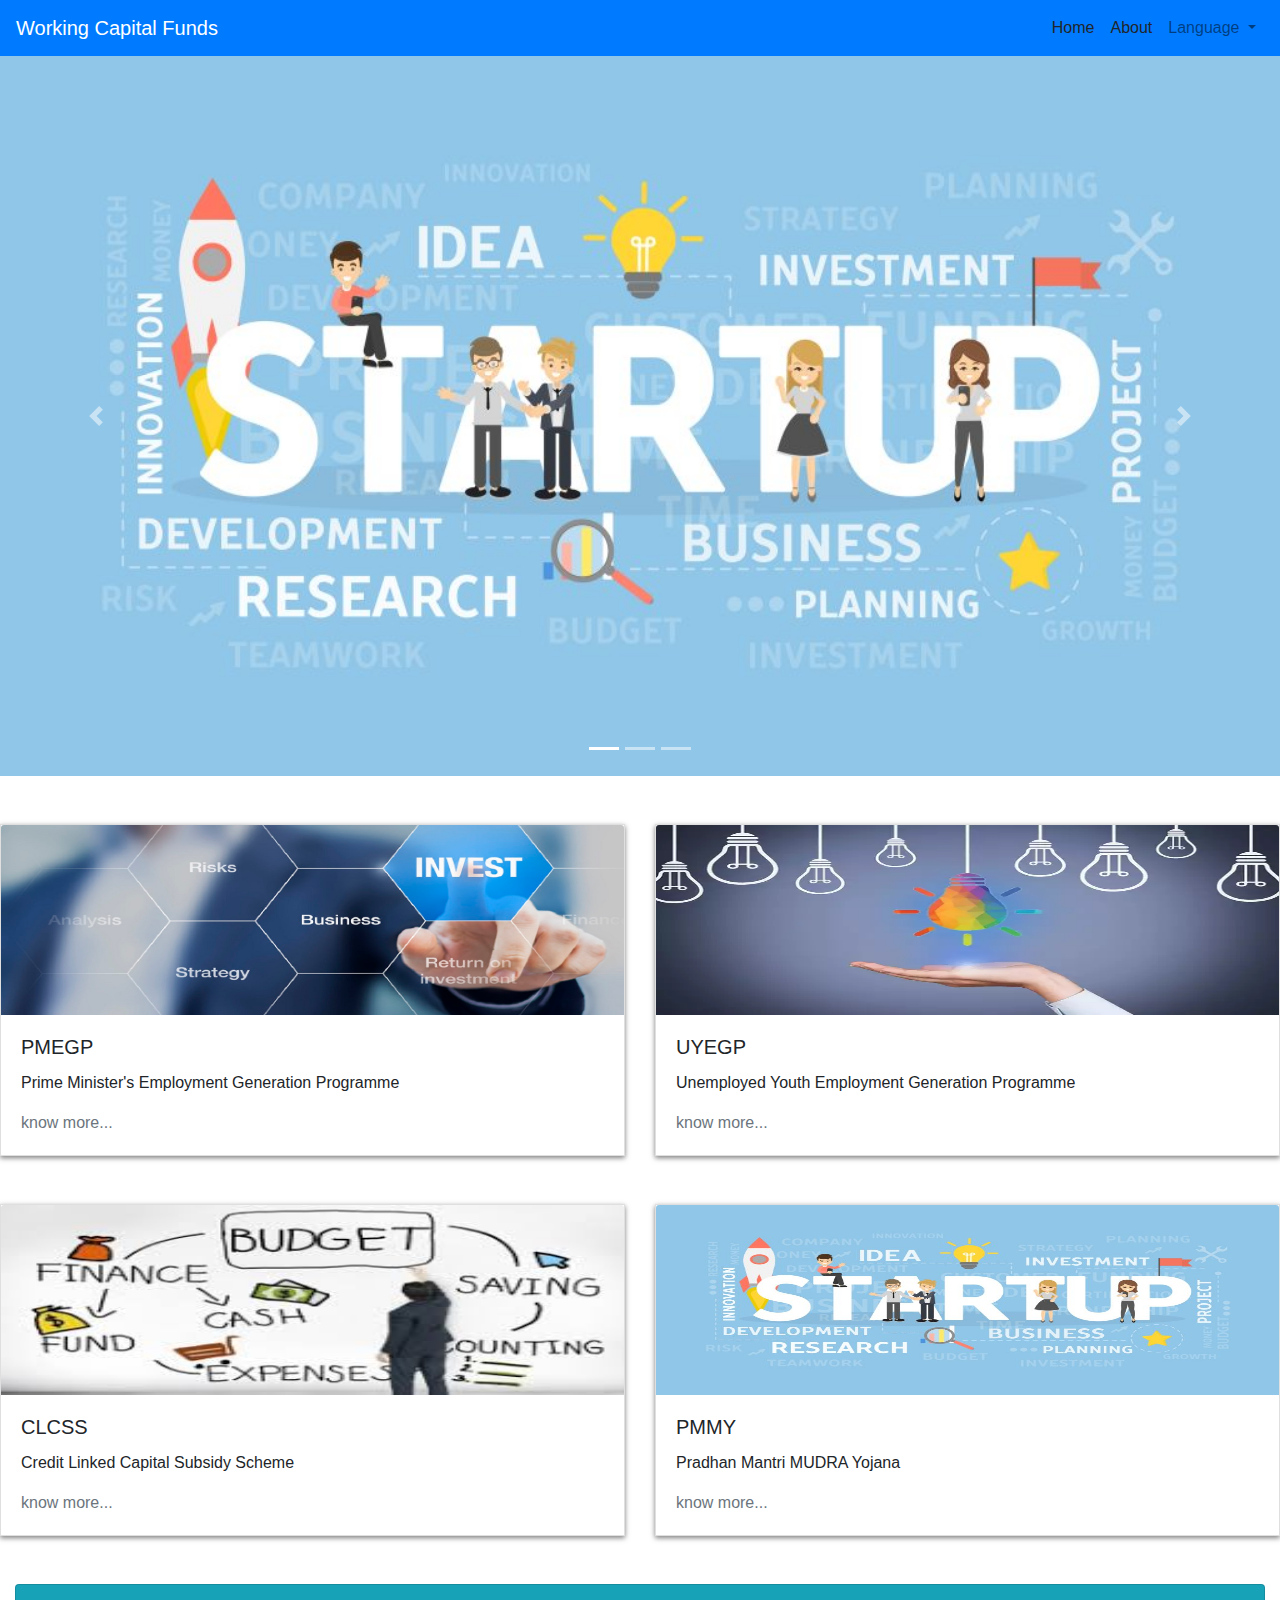
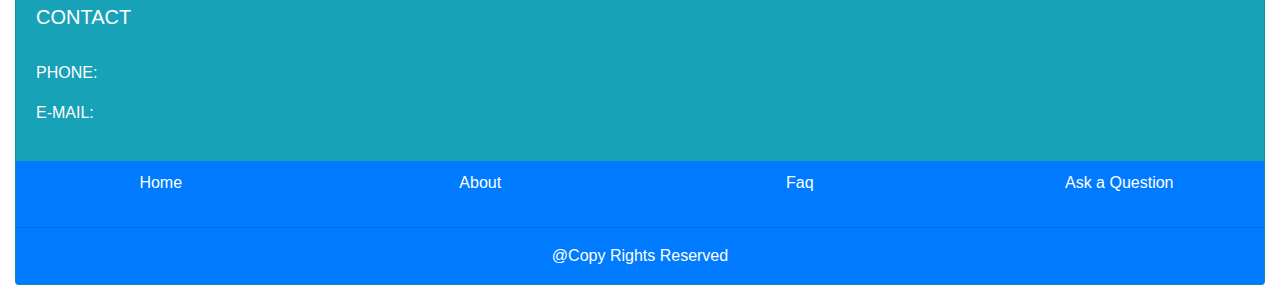
<file: index.html>
<!DOCTYPE html>
<html lang="en">
<head>
  <meta charset="utf-8">
  <meta name="viewport" content="width=device-width, initial-scale=1.0">
  <title>Working Capital Funds </title>
  <link rel="stylesheet" type="text/css" href="resources/style.css">
  <link rel="stylesheet" href="https://stackpath.bootstrapcdn.com/bootstrap/4.4.1/css/bootstrap.min.css" integrity="sha384-Vkoo8x4CGsO3+Hhxv8T/Q5PaXtkKtu6ug5TOeNV6gBiFeWPGFN9MuhOf23Q9Ifjh" crossorigin="anonymous">
  <script src="https://code.jquery.com/jquery-3.4.1.slim.min.js" integrity="sha384-J6qa4849blE2+poT4WnyKhv5vZF5SrPo0iEjwBvKU7imGFAV0wwj1yYfoRSJoZ+n" crossorigin="anonymous"></script>
  <script src="https://cdn.jsdelivr.net/npm/popper.js@1.16.0/dist/umd/popper.min.js" integrity="sha384-Q6E9RHvbIyZFJoft+2mJbHaEWldlvI9IOYy5n3zV9zzTtmI3UksdQRVvoxMfooAo" crossorigin="anonymous"></script>
  <script src="https://stackpath.bootstrapcdn.com/bootstrap/4.4.1/js/bootstrap.min.js" integrity="sha384-wfSDF2E50Y2D1uUdj0O3uMBJnjuUD4Ih7YwaYd1iqfktj0Uod8GCExl3Og8ifwB6" crossorigin="anonymous"></script>
  <link rel="stylesheet" href="bootstrap-4.4.1-dist/css/bootstrap.min.css">
  <link rel="stylesheet" href="bootstrap-4.4.1-dist/js/bootstrap.min.js">
</head>
<body>
  <header>
    <nav class="navbar navbar-light navbar-expand-lg bg-primary">
      <span class="navbar-brand mb-0 h1 text-white">Working Capital Funds</span>
      <button class="navbar-toggler" type="button" data-toggle="collapse" data-target="#navbar1">
        <span class="navbar-toggler-icon"></span>
      </button>
      <div class="collapse navbar-collapse" id="navbar1">
        <ul class="navbar-nav ml-auto">
          <li class="nav-item active">
            <a class="nav-link text-body" href="index.html">Home <span class="sr-only">(current)</span></a>
          </li>
          <li class="nav-item">
            <a class="nav-link text-body" href="english/about.html">About</a>
          </li>
          <li class="nav-item dropdown">
            <a class="nav-link dropdown-toggle" href="#" id="navbarDropdownMenuLink" role="button" data-toggle="dropdown" aria-haspopup="true" aria-expanded="false">
              Language
            </a>
            <div class="dropdown-menu" aria-labelledby="navbarDropdownMenuLink">
              <a class="dropdown-item" href="index.html">English</a>
              <a class="dropdown-item" href="tamil/indextamil.html">Tamil</a>
            </div>
          </li>
        </ul>
      </div>
    </nav>
  </header>
  <main>
    <div id="carouselExampleIndicators" class="carousel slide" data-ride="carousel">
      <ol class="carousel-indicators">
        <li data-target="#carouselExampleIndicators" data-slide-to="0" class="active"></li>
        <li data-target="#carouselExampleIndicators" data-slide-to="1"></li>
        <li data-target="#carouselExampleIndicators" data-slide-to="2"></li>
      </ol>
      <div class="carousel-inner ">
        <div class="carousel-item active">
          <img src="resources/img1.jpg" class="d-block h-50 w-100" >
        </div>
        <div class="carousel-item">
          <img src="resources/img2.jpg" class="d-block h-50 w-100" alt="...">
        </div>
        <div class="carousel-item">
          <img src="resources/img3.jpg" class="d-block h-50 w-100" alt="...">
        </div>
      </div>
      <a class="carousel-control-prev" href="#carouselExampleIndicators" role="button" data-slide="prev">
        <span class="carousel-control-prev-icon" aria-hidden="true"></span>
        <span class="sr-only">Previous</span>
      </a>
      <a class="carousel-control-next" href="#carouselExampleIndicators" role="button" data-slide="next">
        <span class="carousel-control-next-icon" aria-hidden="true"></span>
        <span class="sr-only">Next</span>
      </a>
    </div>
    <br>
    <br>
    <div class="card-deck all">
      <div class="card imp">
        <img src="resources/img2.jpg" height=190 class="card-img-top" alt="...">
        <div class="card-body">
          <h5 class="card-title">PMEGP</h5>
          <p class="card-text">Prime Minister's Employment Generation Programme</p>
          <a href="english/pmegp.html" class="card-link text-muted">know more...</a>
        </div>
      </div>
      <div class="card imp ">
        <img src="resources/img4.jpg" height=190 class="card-img-top" alt="...">
        <div class="card-body">
          <h5 class="card-title">UYEGP</h5>
          <p class="card-text">Unemployed Youth Employment Generation Programme</p>
          <a href="english/uyegp.html" class="card-link text-muted">know more...</a>
        </div>
      </div>
    </div>
    <br>
    <br>
    <div class="card-deck all">
      <div class="card imp">
        <img src="resources/img5.jpg" height=190 class="card-img-top" alt="...">
        <div class="card-body">
          <h5 class="card-title">CLCSS</h5>
          <p class="card-text">Credit Linked Capital Subsidy Scheme</p>
          <a href="english/capital.html" class="card-link text-muted">know more...</a>
        </div>
      </div>
      <div class="card imp" id="rightside">
        <img src="resources/img1.jpg" height=190 class="card-img-top" alt="...">
        <div class="card-body">
          <h5 class="card-title">PMMY</h5>
          <p class="card-text">Pradhan Mantri MUDRA Yojana</p>
          <a href="english/mudra.html" class="card-link text-muted">know more...</a>
        </div>
      </div>
    </div>
    <br>
    <br>
    <div class="modal fade bd-example-modal-lg" tabindex="-1" role="dialog" aria-labelledby="myLargeModalLabel" aria-hidden="true" id="form">
<div class="modal-dialog modal-lg">
<div class="modal-content">
    <div class="d-flex justify-content-center align-items-center container ">
        <form class="form-horizontal" method="post" action="\submit" style="margin-top:20px;">
            <fieldset>
                <legend style="margin:auto;">Submit Your Query<button data-dismiss="modal" class="close text-right" >×</button></legend>
                <div class="form-group">
                    <label class="control-label" for="name">Name</label>
                        <input id="name" type="text" placeholder="Enter Name" class="form-control input-md" name="name">
                </div>

                <div class="form-group">
                    <label class="control-label" for="mobile">Mobile</label>
                        <input id="mobile" type="text" placeholder="Enter mobile number" class="form-control input-md" name="mobile">

                </div>

                <div class="form-group">
                    <label class="control-label" for="location">Location</label>
                        <input id="location" type="text" placeholder="Enter Location" class="form-control input-md" name="location">

                </div>

                <div class="form-group">
                    <label class="control-label" for="query">Query</label>
                        <textarea id="query" rows="5" cols="60" placeholder="Enter the query here" class="form-control input-md" name="query"></textarea>
                </div>

                <div class="form-group">
                    <label class="control-label" for="submit"></label>
                        <button id="submit" class="btn btn-primary" name="submit">Submit </button>
                </div>
            </fieldset>
        </form>
    </div>
</div>
</div>
</div>
  </main>
  <footer>
    <div class="footer w-100">
      <div class="container-fluid text-center">
        <div class="card text-white bg-info mb-3">
            <div class="row" style="text-align:left; padding:20px;">
            <div class="col">
                <div class="widget widget_text">
                    <h5 class="widgettitle">CONTACT</h5><br>
                    <div class="textwidget">
                        <p>PHONE: </p>
                        <p>E-MAIL: </p>
                    </div>
                </div>
            </div>
        </div>
          <div class="list bg-primary" style="padding-top:10px;">
            <ul class="list-unstyled">
              <div class="row">
                <div class="col">
                  <li  align="center" style="align-item:center;" ><a style="color:white" href="index.html">Home</a></li>
                </div>
                <div class="col">
                  <li  align="center" style="align-item:center;"><a  style="color:white"href="english/about.html">About</a></li>
                </div>
                <div class="col">
                  <li align="center" style="align-item:center;"><a style="color:white" href="english/faq.html">Faq</a></li>
                </div>
                <div class="col">
                    <li align="center" style="align-item:center;"><a style="color:white" href="#" data-toggle="modal" data-target=".bd-example-modal-lg">Ask a Question</a></li>
                </div>
              </ul>
            </div>
            <div class="footer-copyright text-center bg-primary" style="padding-top:0px;">
                <hr>
              <p class="text-center">@Copy Rights Reserved</p>
            </div>
          </div>
        </div>
      </div>
    </div>
  </footer>
</body>
</html>
</file>
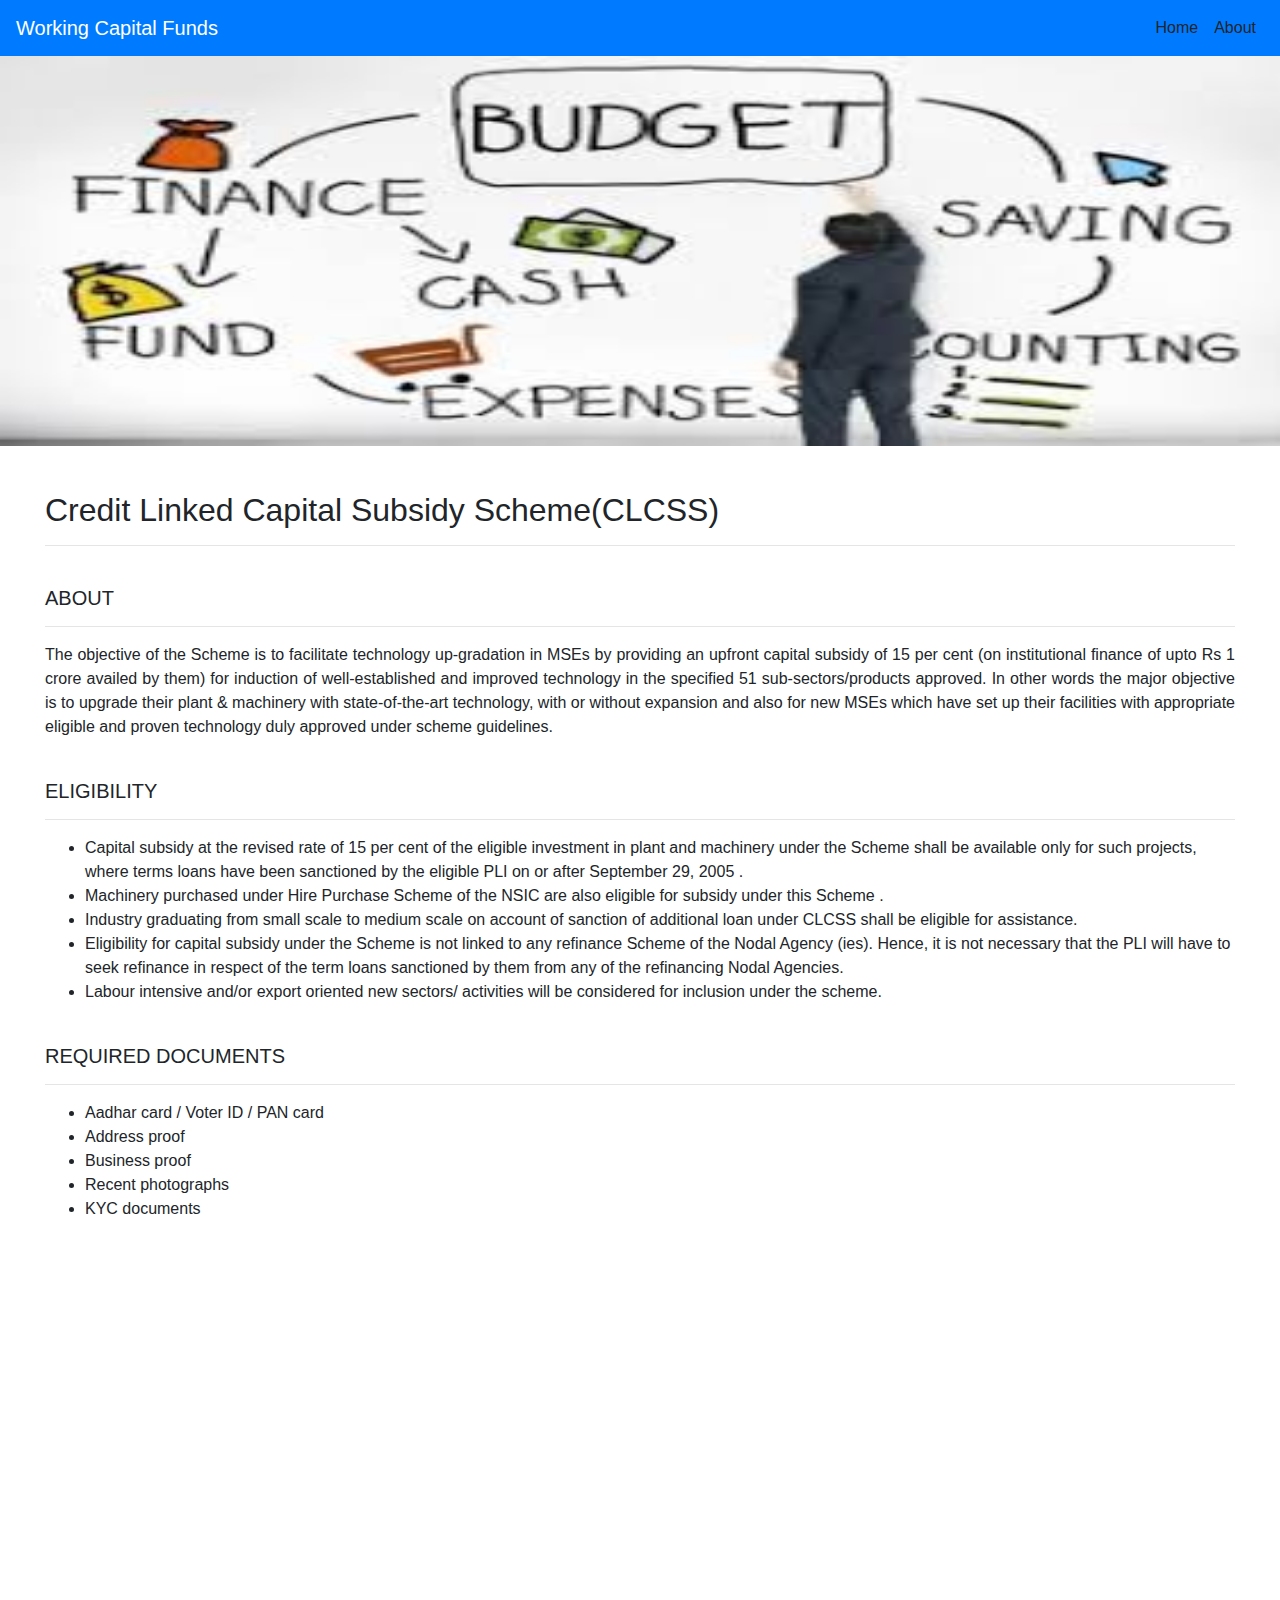
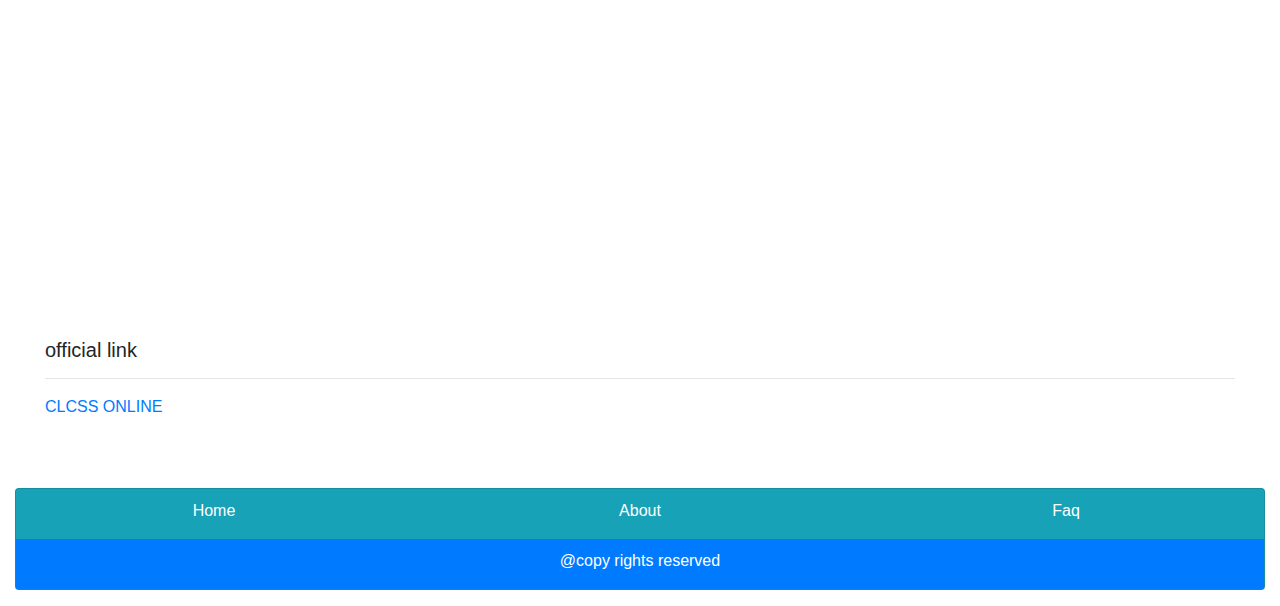
<file: english/capital.html>
<!DOCTYPE html>
<html lang="en">
<head>
  <meta charset="utf-8">
  <meta name="viewport" content="width=device-width, initial-scale=1.0">
  <title>Working Capital Funds </title>
  <link rel="stylesheet" href="https://stackpath.bootstrapcdn.com/bootstrap/4.4.1/css/bootstrap.min.css" integrity="sha384-Vkoo8x4CGsO3+Hhxv8T/Q5PaXtkKtu6ug5TOeNV6gBiFeWPGFN9MuhOf23Q9Ifjh" crossorigin="anonymous">
  <script src="https://code.jquery.com/jquery-3.4.1.slim.min.js" integrity="sha384-J6qa4849blE2+poT4WnyKhv5vZF5SrPo0iEjwBvKU7imGFAV0wwj1yYfoRSJoZ+n" crossorigin="anonymous"></script>
  <script src="https://cdn.jsdelivr.net/npm/popper.js@1.16.0/dist/umd/popper.min.js" integrity="sha384-Q6E9RHvbIyZFJoft+2mJbHaEWldlvI9IOYy5n3zV9zzTtmI3UksdQRVvoxMfooAo" crossorigin="anonymous"></script>
  <script src="https://stackpath.bootstrapcdn.com/bootstrap/4.4.1/js/bootstrap.min.js" integrity="sha384-wfSDF2E50Y2D1uUdj0O3uMBJnjuUD4Ih7YwaYd1iqfktj0Uod8GCExl3Og8ifwB6" crossorigin="anonymous"></script>
  <link rel="stylesheet" type="text/css" href="../resources/style.css">
</head>
<body>
  <header>
    <nav class="navbar navbar-light navbar-expand-lg bg-primary">
      <span class="navbar-brand mb-0 h1 text-white">Working Capital Funds</span>
      <button class="navbar-toggler" type="button" data-toggle="collapse" data-target="#navbar1">
        <span class="navbar-toggler-icon"></span>
      </button>
      <div class="collapse navbar-collapse" id="navbar1">
        <ul class="navbar-nav ml-auto">
          <li class="nav-item active">
            <a class="nav-link text-body" href="../index.html">Home <span class="sr-only">(current)</span></a>
          </li>
          <li class="nav-item">
            <a class="nav-link text-body" href="about.html">About</a>
          </li>
        </ul>
      </div>
    </nav>
  </header>
  <main>
    <img src="../resources/img5.jpg" height=390px width=100% alt="...">
    <div class="contain">
      <h2>Credit Linked Capital Subsidy Scheme(CLCSS)</h2>
      <hr><br>
      <h5>ABOUT</h5>
      <hr>
      <p>The objective of the Scheme is to facilitate technology up-gradation in MSEs by providing an
        upfront capital subsidy of 15 per cent (on institutional finance of upto Rs 1 crore availed by
        them) for induction of well-established and improved technology in the specified 51 sub-sectors/products
        approved. In other words the major objective is to upgrade their plant & machinery with state-of-the-art
        technology, with or without expansion and also for new MSEs which have set up their facilities with
        appropriate eligible and proven technology duly approved under scheme guidelines.</p><br>
        <h5>ELIGIBILITY</h5>
        <hr>
        <p><ul><li>Capital subsidy at the revised rate of 15 per cent of the eligible investment in plant and machinery under the
          Scheme shall be available only for such projects, where terms loans have been sanctioned by the eligible
          PLI on or after September 29, 2005 . </li>
          <li>Machinery purchased under Hire Purchase Scheme of the NSIC are also eligible for subsidy under this Scheme .</li>
          <li>Industry graduating from small scale to medium scale on account of sanction of additional loan under CLCSS
            shall be eligible for assistance.</li>
            <li>Eligibility for capital subsidy under the Scheme is not linked to any refinance Scheme of the Nodal Agency
              (ies). Hence, it is not necessary that the PLI will have to seek refinance in respect of the term loans
              sanctioned by them from any of the refinancing Nodal Agencies.</li>
              <li>Labour intensive and/or export oriented new sectors/ activities will be considered for inclusion under the
                scheme.</li></ul></p><br>
                <h5>REQUIRED DOCUMENTS</h5>
                <hr>
                <p> <ul>
                  <li>Aadhar card / Voter ID / PAN card</li>
                  <li>Address proof</li>
                  <li>Business proof</li>
                  <li>Recent photographs</li>
                  <li>KYC documents</li>
                </ul>
              </p>
              <br>
              <div class="container-fluid">
                <div class="row">
                  <div class="col">
                    <div class="embed-responsive embed-responsive-16by9">
                      <iframe width="500" height="250" src="https://www.youtube.com/embed/pQvcrp1bIGQ">
                      </iframe></div></div>
                    </div>
                  </div><br>
                  <h5>official link</h5>
                  <hr>
                  <a href="http://my.msme.gov.in/MyMsme/Reg/COM_ClcssAppForm.aspx" target="blank">CLCSS ONLINE</a>
                </div>
              </main>
              <footer>
                <div class="page-footer font-small blue pt-4">
                  <div class="container-fluid text-center text-md-left">
                    <div class="card text-white bg-info mb-3">
                      <div class="list" style="padding-top:10px;">
                        <ul class="list-unstyled">
                          <div class="row">
                            <div class="col">
                              <li  align="center" style="align-item:center;" ><a style="color:white" href="../index.html">Home</a></li>
                            </div>
                            <div class="col">
                              <li  align="center" style="align-item:center;"><a  style="color:white"href="about.html">About</a></li>
                            </div>
                            <div class="col">
                              <li align="center" style="align-item:center;"><a style="color:white" href="faq.html">Faq</a></li>
                            </div>
                          </ul>
                        </div>
                        <div class="footer-copyright text-center bg-primary" style="padding-top:10px;">
                          <p class="text-center">@copy rights reserved</p>
                        </div>
                      </div>
                    </div>
                  </div>
                </div>
              </footer>
            </body>
            </html>
</file>
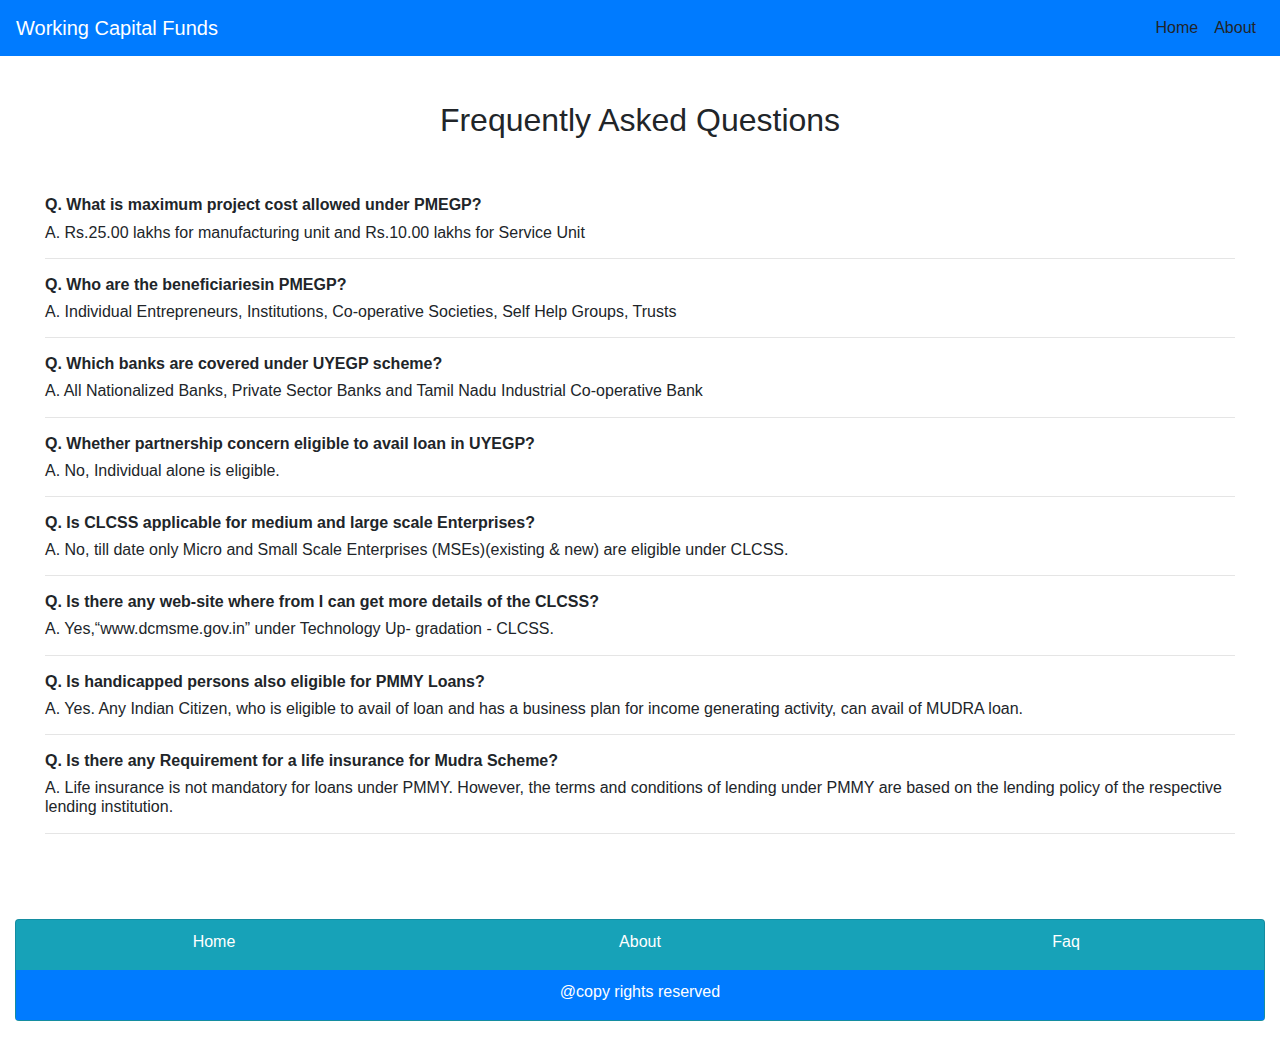
<file: english/faq.html>
<!DOCTYPE html>
<html lang="en">
<head>
  <meta charset="utf-8">
  <meta name="viewport" content="width=device-width, initial-scale=1.0">
  <title>Working Capital Funds </title>
  <link rel="stylesheet" type="text/css" href="../resources/style.css">
  <style>
  </style>
  <link rel="stylesheet" href="https://stackpath.bootstrapcdn.com/bootstrap/4.4.1/css/bootstrap.min.css" integrity="sha384-Vkoo8x4CGsO3+Hhxv8T/Q5PaXtkKtu6ug5TOeNV6gBiFeWPGFN9MuhOf23Q9Ifjh" crossorigin="anonymous">
  <script src="https://code.jquery.com/jquery-3.4.1.slim.min.js" integrity="sha384-J6qa4849blE2+poT4WnyKhv5vZF5SrPo0iEjwBvKU7imGFAV0wwj1yYfoRSJoZ+n" crossorigin="anonymous"></script>
  <script src="https://cdn.jsdelivr.net/npm/popper.js@1.16.0/dist/umd/popper.min.js" integrity="sha384-Q6E9RHvbIyZFJoft+2mJbHaEWldlvI9IOYy5n3zV9zzTtmI3UksdQRVvoxMfooAo" crossorigin="anonymous"></script>
  <script src="https://stackpath.bootstrapcdn.com/bootstrap/4.4.1/js/bootstrap.min.js" integrity="sha384-wfSDF2E50Y2D1uUdj0O3uMBJnjuUD4Ih7YwaYd1iqfktj0Uod8GCExl3Og8ifwB6" crossorigin="anonymous"></script>
</head>
<body>
  <header>
    <nav class="navbar navbar-light navbar-expand-lg bg-primary">
      <span class="navbar-brand mb-0 h1 text-white">Working Capital Funds</span>
      <button class="navbar-toggler" type="button" data-toggle="collapse" data-target="#navbar1">
        <span class="navbar-toggler-icon"></span>
      </button>
      <div class="collapse navbar-collapse" id="navbar1">
        <ul class="navbar-nav ml-auto">
          <li class="nav-item active">
            <a class="nav-link text-body" href="../index.html">Home <span class="sr-only">(current)</span></a>
          </li>
          <li class="nav-item">
            <a class="nav-link text-body" href="about.html">About</a>
          </li>
        </ul>
      </div>
    </nav>
  </header>
  <main>
  </main>
  <div class="contain">
  <h2><center> Frequently Asked Questions</center></h2><br><br>
  <h6><b>Q.  What is maximum project cost allowed under PMEGP?</b></h6>
  <h6>   A.  Rs.25.00 lakhs for manufacturing unit and Rs.10.00 lakhs for Service Unit</h6><hr>
  <h6><b>Q.  Who are the beneficiariesin PMEGP?</b></h6>
  <h6>A.  Individual Entrepreneurs, Institutions, Co-operative Societies, Self Help Groups, Trusts</h6><hr>
  <h6><b>Q.  Which banks are covered under UYEGP scheme? </b></h6>
  <h6>A. All Nationalized Banks, Private Sector Banks and Tamil Nadu Industrial Co-operative Bank </h6><hr>
  <h6><b>Q.  Whether partnership concern eligible to avail loan in UYEGP?</b></h6>
  <h6>A. No, Individual alone is eligible. </h6><hr>
  <h6><b>Q.  Is CLCSS applicable for medium and large scale Enterprises?</b></h6>
  <h6>A. No, till date only Micro and Small Scale Enterprises (MSEs)(existing & new) are eligible under CLCSS. </h6><hr>
  <h6><b>Q.  Is there any web-site where from I can get more details of the CLCSS? </b></h6>
  <h6>A. Yes,“www.dcmsme.gov.in” under Technology Up- gradation - CLCSS.</h6><hr>
  <h6><b>Q.  Is handicapped persons also eligible for PMMY Loans?</b></h6>
  <h6>A. Yes. Any Indian Citizen, who is eligible to avail of loan and has a business plan for income generating activity, can avail of MUDRA loan.</h6><hr>
  <h6><b>Q.  Is there any Requirement for a life insurance for Mudra Scheme?</b></h6>
  <h6>A. Life insurance is not mandatory for loans under PMMY. However, the terms and conditions of lending under PMMY are based on the lending policy of the respective lending institution.</h6><hr>
  </div>
  <footer>
    <div class="page-footer font-small blue pt-4">
      <div class="container-fluid text-center text-md-left">
        <div class="card text-white bg-info mb-3">
          <div class="list" style="padding-top:10px;">
            <ul class="list-unstyled">
              <div class="row">
                <div class="col">
                  <li  align="center" style="align-item:center;" ><a style="color:white" href="../index.html">Home</a></li>
                </div>
                <div class="col">
                  <li  align="center" style="align-item:center;"><a  style="color:white"href="about.html">About</a></li>
                </div>
                <div class="col">
                  <li align="center" style="align-item:center;"><a style="color:white" href="faq.html">Faq</a></li>
                </div>
              </ul>
            </div>
            <div class="footer-copyright text-center bg-primary" style="padding-top:10px;">
              <p class="text-center">@copy rights reserved</p>
            </div>
          </div>
        </div>
      </div>
    </div>
  </footer>
</body>
</html>
</file>
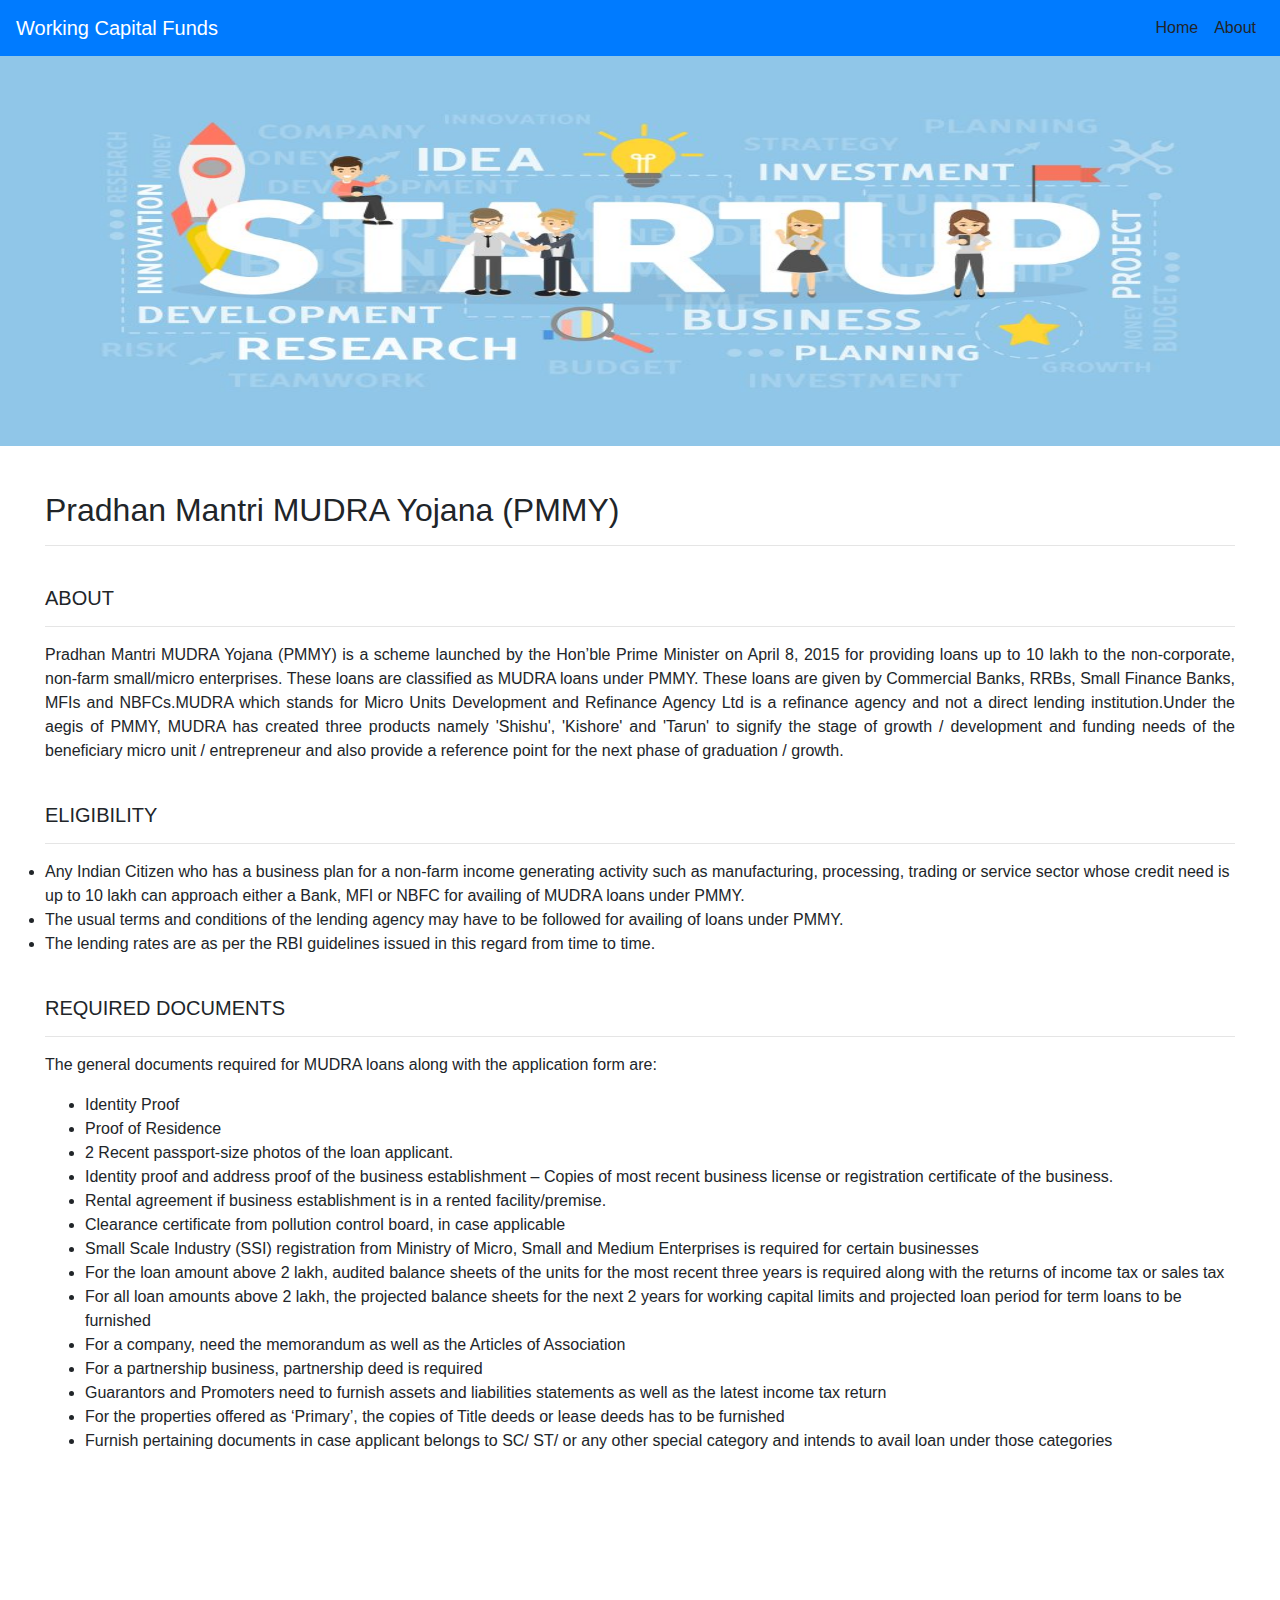
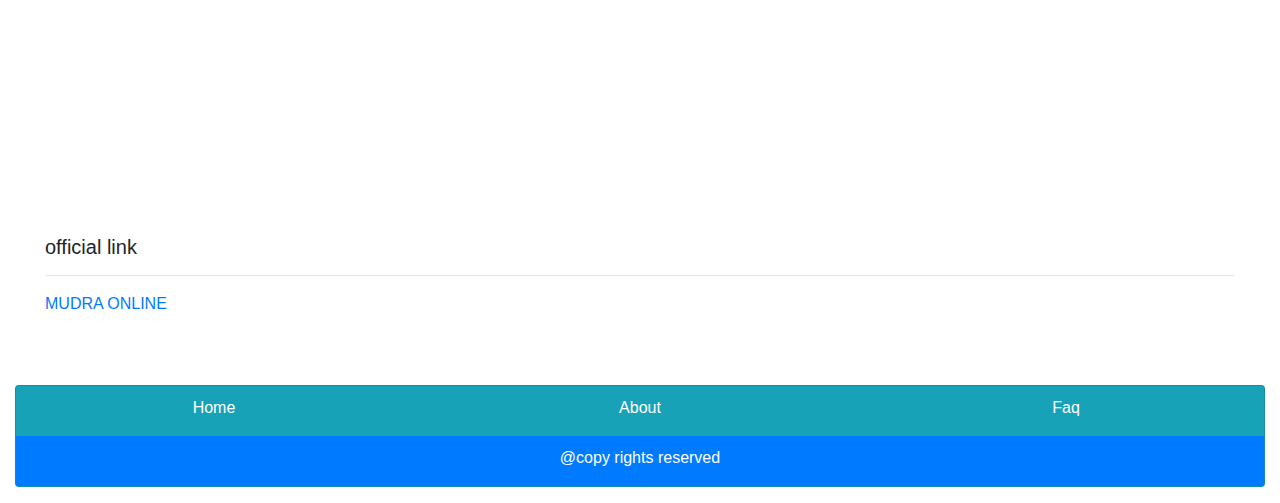
<file: english/Mudra.html>
<!DOCTYPE html>
<html lang="en">
<head>
  <meta charset="utf-8">
  <meta name="viewport" content="width=device-width, initial-scale=1.0">
  <title>Working Capital Funds </title>
  <link rel="stylesheet" href="https://stackpath.bootstrapcdn.com/bootstrap/4.4.1/css/bootstrap.min.css" integrity="sha384-Vkoo8x4CGsO3+Hhxv8T/Q5PaXtkKtu6ug5TOeNV6gBiFeWPGFN9MuhOf23Q9Ifjh" crossorigin="anonymous">
  <script src="https://code.jquery.com/jquery-3.4.1.slim.min.js" integrity="sha384-J6qa4849blE2+poT4WnyKhv5vZF5SrPo0iEjwBvKU7imGFAV0wwj1yYfoRSJoZ+n" crossorigin="anonymous"></script>
  <script src="https://cdn.jsdelivr.net/npm/popper.js@1.16.0/dist/umd/popper.min.js" integrity="sha384-Q6E9RHvbIyZFJoft+2mJbHaEWldlvI9IOYy5n3zV9zzTtmI3UksdQRVvoxMfooAo" crossorigin="anonymous"></script>
  <script src="https://stackpath.bootstrapcdn.com/bootstrap/4.4.1/js/bootstrap.min.js" integrity="sha384-wfSDF2E50Y2D1uUdj0O3uMBJnjuUD4Ih7YwaYd1iqfktj0Uod8GCExl3Og8ifwB6" crossorigin="anonymous"></script>
  <link rel="stylesheet" type="text/css" href="../resources/style.css">
</head>
<body>
  <header>
    <nav class="navbar navbar-light navbar-expand-lg bg-primary">
      <span class="navbar-brand mb-0 h1 text-white">Working Capital Funds</span>
      <button class="navbar-toggler" type="button" data-toggle="collapse" data-target="#navbar1">
        <span class="navbar-toggler-icon"></span>
      </button>
      <div class="collapse navbar-collapse" id="navbar1">
        <ul class="navbar-nav ml-auto">
          <li class="nav-item active">
            <a class="nav-link text-body" href="../index.html">Home <span class="sr-only">(current)</span></a>
          </li>
          <li class="nav-item">
            <a class="nav-link text-body" href="about.html">About</a>
          </li>
        </ul>
      </div>
    </nav>
  </header>
  <main>
    <img src="../resources/img1.jpg" height=390px width=100% alt="...">
    <div class="contain">
      <h2>Pradhan Mantri MUDRA Yojana (PMMY)</h2>
      <hr><br>
      <h5>ABOUT</h5>
      <hr>
      <p>Pradhan Mantri MUDRA Yojana (PMMY) is a scheme launched by the Hon’ble Prime Minister on April 8, 2015
        for providing loans up to 10 lakh to the non-corporate, non-farm small/micro enterprises. These loans are
        classified as MUDRA loans under PMMY. These loans are given by Commercial Banks, RRBs, Small Finance Banks,
        MFIs and NBFCs.MUDRA which stands for Micro Units Development and Refinance Agency Ltd is a refinance agency and
        not a direct lending institution.Under the aegis of PMMY, MUDRA has created three products
        namely 'Shishu', 'Kishore' and 'Tarun' to signify the stage of growth / development and funding needs of
        the beneficiary micro unit / entrepreneur and also provide a reference point for the next phase of
        graduation / growth.</p><br>
        <h5>ELIGIBILITY</h5>
        <hr>
        <p>
          <li>Any Indian Citizen who has a business plan for a non-farm income generating activity such as manufacturing,
            processing, trading or service sector whose credit need is up to  10 lakh can approach either a Bank, MFI
            or NBFC for availing of MUDRA loans under PMMY.</li>
            <li>The usual terms and conditions of the lending agency may have to be followed for availing of loans under
              PMMY.</li>
              <li>The lending rates are as per the RBI guidelines issued in this regard from time to time.</li></p><br>
              <h5>REQUIRED DOCUMENTS</h5>
              <hr>
              <p>The general documents required for MUDRA loans along with the application form are:

                <ul>
                  <li>Identity Proof</li>
                  <li>Proof of Residence</li>
                  <li>2 Recent passport-size photos of the loan applicant.</li>
                  <li>Identity proof and address proof of the business establishment – Copies of most recent business license or registration certificate of the business.</li>
                  <li>Rental agreement if business establishment is in a rented facility/premise.</li>
                  <li>Clearance certificate from pollution control board, in case applicable</li>
                  <li>Small Scale Industry (SSI) registration from Ministry of Micro, Small and Medium Enterprises is required for certain businesses</li>
                  <li>For the loan amount above 2 lakh, audited balance sheets of the units for the most recent three years is required along with the returns of income tax or sales tax</li>
                  <li>For all loan amounts above 2 lakh, the projected balance sheets for the next 2 years for working capital limits and projected loan period for term loans to be furnished</li>
                  <li>For a company, need the memorandum as well as the Articles of Association</li>
                  <li>For a partnership business, partnership deed is required</li>
                  <li>Guarantors and Promoters need to furnish assets and liabilities statements as well as the latest income tax return</li>
                  <li>For the properties offered as ‘Primary’, the copies of Title deeds or lease deeds has to be furnished</li>
                  <li>Furnish pertaining documents in case applicant belongs to SC/ ST/ or any other special category and intends to avail loan under those categories</li>
                </ul>
              </p>
              <br>
              <div class="container-fluid">
                <div class="row">
                  <div class="col">
                    <div class="embed-responsive embed-responsive-16by9">
                      <iframe width="450" height="250" src="https://www.youtube.com/embed/c0-qpoyQxSA">
                      </iframe></div></div>
                      <div class="col">
                        <div class="embed-responsive embed-responsive-16by9">
                          <iframe width="450" height="250" src="https://www.youtube.com/embed/u1-xgQ8k4t4">
                          </iframe></div></div>
                        </div>
                      </div><br>

                      <h5>official link</h5>
                      <hr>
                      <a href="https://www.mudra.org.in/" target="blank">MUDRA ONLINE</a>
                    </div>
                  </main>
                  <footer>
                    <div class="page-footer font-small blue pt-4">
                      <div class="container-fluid text-center text-md-left">
                        <div class="card text-white bg-info mb-3">
                          <div class="list" style="padding-top:10px;">
                            <ul class="list-unstyled">
                              <div class="row">
                                <div class="col">
                                  <li  align="center" style="align-item:center;" ><a style="color:white" href="../index.html">Home</a></li>
                                </div>
                                <div class="col">
                                  <li  align="center" style="align-item:center;"><a  style="color:white"href="about.html">About</a></li>
                                </div>
                                <div class="col">
                                  <li align="center" style="align-item:center;"><a style="color:white" href="faq.html">Faq</a></li>
                                </div>
                              </ul>
                            </div>
                            <div class="footer-copyright text-center bg-primary" style="padding-top:10px;">
                              <p class="text-center">@copy rights reserved</p>
                            </div>
                          </div>
                        </div>
                      </div>
                    </div>
                  </footer>
                </body>
                </html>
</file>
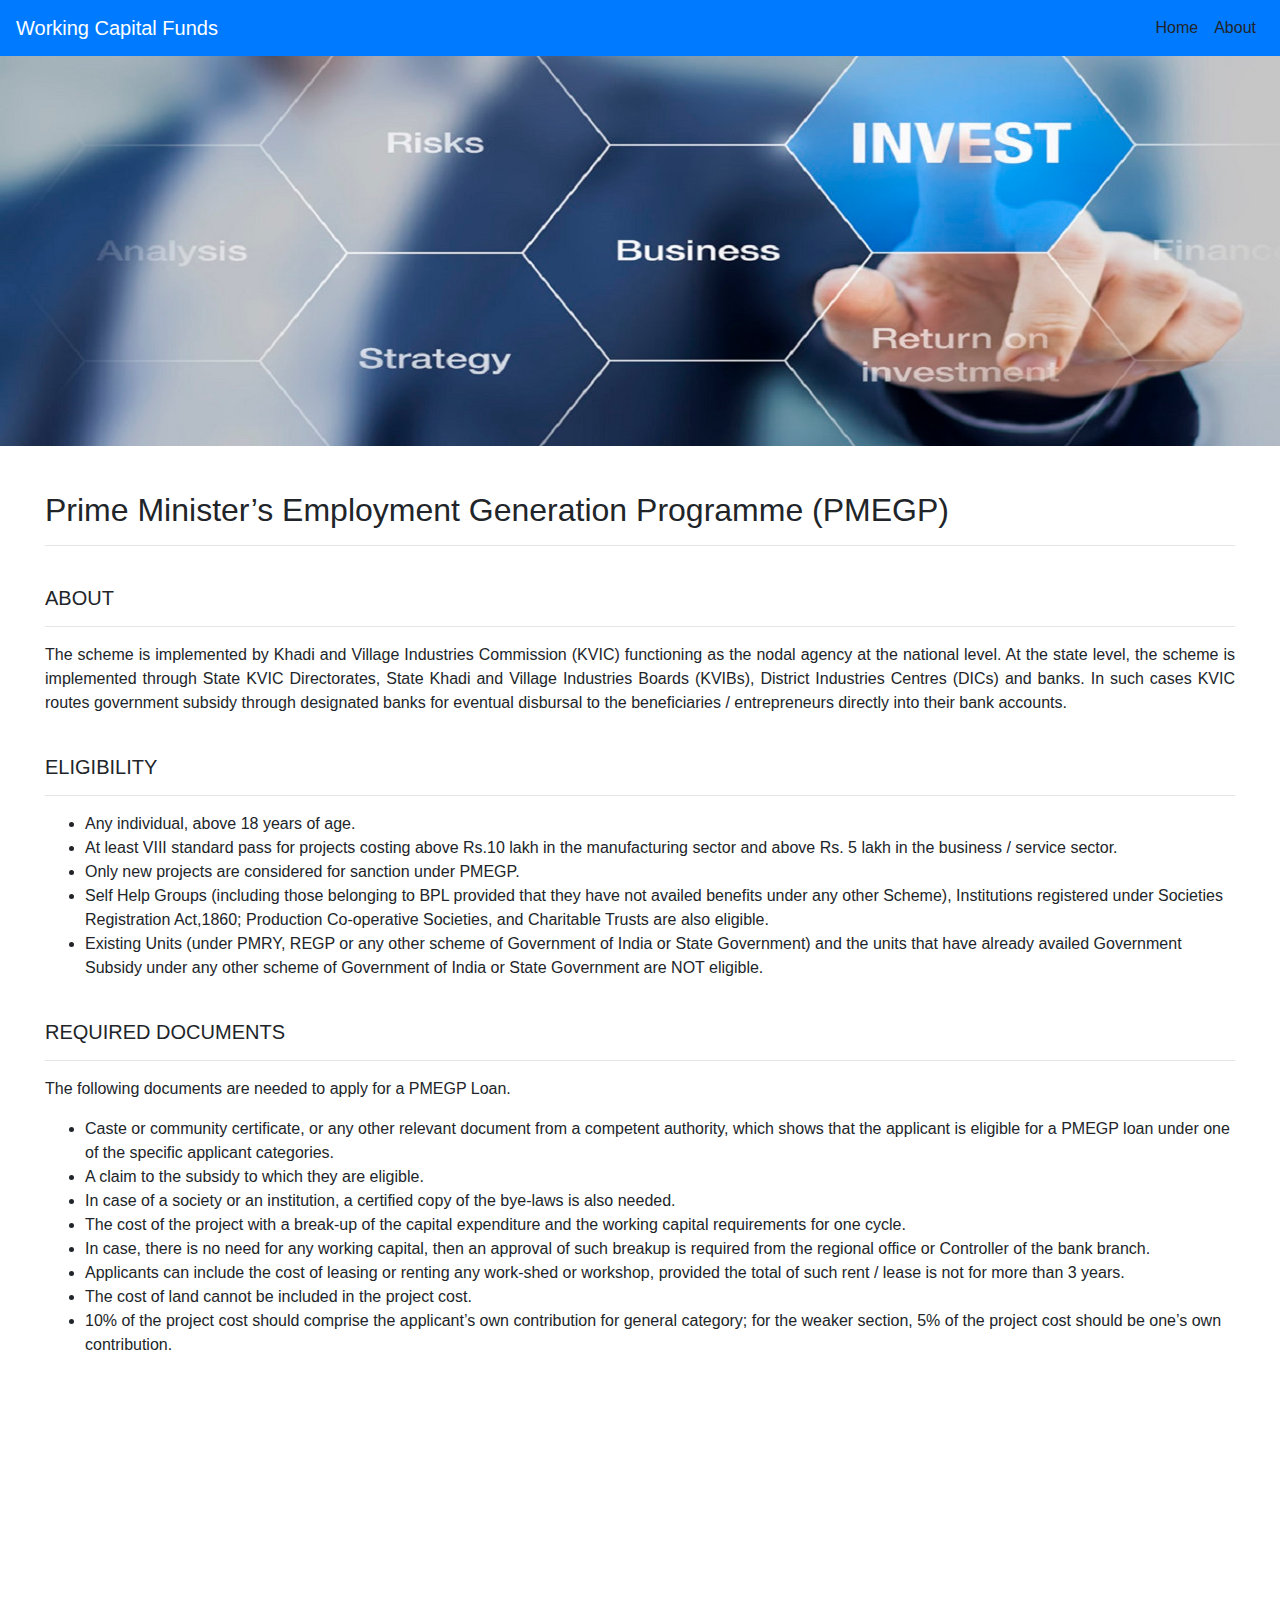
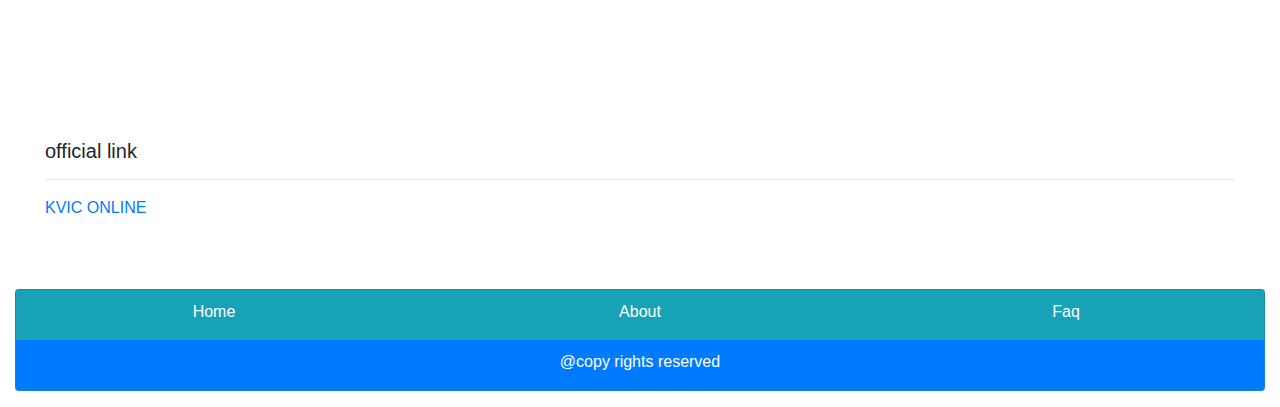
<file: english/pmegp.html>
<!DOCTYPE html>
<html lang="en">
<head>
  <meta charset="utf-8">
  <meta name="viewport" content="width=device-width, initial-scale=1.0">
  <title>Working Capital Funds </title>
  <link rel="stylesheet" href="https://stackpath.bootstrapcdn.com/bootstrap/4.4.1/css/bootstrap.min.css" integrity="sha384-Vkoo8x4CGsO3+Hhxv8T/Q5PaXtkKtu6ug5TOeNV6gBiFeWPGFN9MuhOf23Q9Ifjh" crossorigin="anonymous">
  <script src="https://code.jquery.com/jquery-3.4.1.slim.min.js" integrity="sha384-J6qa4849blE2+poT4WnyKhv5vZF5SrPo0iEjwBvKU7imGFAV0wwj1yYfoRSJoZ+n" crossorigin="anonymous"></script>
  <script src="https://cdn.jsdelivr.net/npm/popper.js@1.16.0/dist/umd/popper.min.js" integrity="sha384-Q6E9RHvbIyZFJoft+2mJbHaEWldlvI9IOYy5n3zV9zzTtmI3UksdQRVvoxMfooAo" crossorigin="anonymous"></script>
  <script src="https://stackpath.bootstrapcdn.com/bootstrap/4.4.1/js/bootstrap.min.js" integrity="sha384-wfSDF2E50Y2D1uUdj0O3uMBJnjuUD4Ih7YwaYd1iqfktj0Uod8GCExl3Og8ifwB6" crossorigin="anonymous"></script>
  <link rel="stylesheet" type="text/css" href="../resources/style.css">
</head>
<body>
  <header>
    <nav class="navbar navbar-light navbar-expand-lg bg-primary">
      <span class="navbar-brand mb-0 h1 text-white">Working Capital Funds</span>
      <button class="navbar-toggler" type="button" data-toggle="collapse" data-target="#navbar1">
        <span class="navbar-toggler-icon"></span>
      </button>
      <div class="collapse navbar-collapse" id="navbar1">
        <ul class="navbar-nav ml-auto">
          <li class="nav-item active">
            <a class="nav-link text-body" href="../index.html">Home <span class="sr-only">(current)</span></a>
          </li>
          <li class="nav-item">
            <a class="nav-link text-body" href="about.html">About</a>
          </li>
        </ul>
      </div>
    </nav>
  </header>
  <main>
    <img src="../resources/img2.jpg" height=390px width=100% alt="...">
    <div class="contain">
      <h2>Prime Minister’s Employment Generation Programme (PMEGP)</h2>
      <hr><br>
      <h5>ABOUT</h5>
      <hr>
      <p>The scheme is implemented by Khadi and Village Industries Commission (KVIC) functioning as
        the nodal agency at the national level. At the state level, the scheme is implemented through
        State KVIC Directorates, State Khadi and Village Industries Boards (KVIBs), District Industries
        Centres (DICs) and banks. In such cases KVIC routes government subsidy through designated banks
        for eventual disbursal to the beneficiaries / entrepreneurs directly into their bank accounts.</p>
        <br>
        <h5>ELIGIBILITY</h5>
        <hr>
        <p><ul><li>Any individual, above 18 years of age.</li>
          <li>At least VIII standard pass for projects costing above Rs.10 lakh in the manufacturing sector and above Rs. 5 lakh in the business / service sector.</li>
          <li>Only new projects are considered for sanction under PMEGP.</li>
          <li>Self Help Groups (including those belonging to BPL provided that they have not availed benefits under any other Scheme), Institutions registered under Societies Registration Act,1860; Production Co-operative Societies, and Charitable Trusts are also eligible.</li>
          <li>Existing Units (under PMRY, REGP or any other scheme of Government of India or State Government) and the units that have already availed Government Subsidy under any other scheme of Government of India or State Government are NOT eligible.</li>
        </ul>
      </p><br>
      <h5>REQUIRED DOCUMENTS</h5>
      <hr>
      <p>The following documents are needed to apply for a PMEGP Loan.
        <ul>
          <li>Caste or community certificate, or any other relevant document from a competent authority, which shows that the applicant is eligible for a PMEGP loan under one of the specific applicant categories.</li>
          <li>A claim to the subsidy to which they are eligible.</li>
          <li>In case of a society or an institution, a certified copy of the bye-laws is also needed.</li>
          <li>The cost of the project with a break-up of the capital expenditure and the working capital requirements for one cycle.</li>
          <li>In case, there is no need for any working capital, then an approval of such breakup is required from the regional office or Controller of the bank branch.</li>
          <li>Applicants can include the cost of leasing or renting any work-shed or workshop, provided the total of such rent / lease is not for more than 3 years.</li>
          <li>The cost of land cannot be included in the project cost.</li>
          <li>10% of the project cost should comprise the applicant’s own contribution for general category; for the weaker section, 5% of the project cost should be one’s own contribution.</li>
        </ul></p>
        <br>
        <div class="container-fluid">
          <div class="row">
            <div class="col">
              <div class="embed-responsive embed-responsive-16by9">
                <iframe width="500" height="250" src="https://www.youtube.com/embed/az0jjVmxynE">
                </iframe></div></div>
                <div class="col">
                  <div class="embed-responsive embed-responsive-16by9">
                    <iframe width="500" height="250" src="https://www.youtube.com/embed/-7l7_L5D8co">
                    </iframe></div></div>
                  </div>
                </div><br>
                <h5>official link</h5>
                <hr>
                <a href="http://www.kviconline.gov.in/pmegpeportal/pmegphome/index.jsp" target="blank">KVIC ONLINE</a>
              </div>
            </main>
            <footer>
              <div class="page-footer font-small blue pt-4">
                <div class="container-fluid text-center text-md-left">
                  <div class="card text-white bg-info mb-3">
                    <div class="list" style="padding-top:10px;">
                      <ul class="list-unstyled">
                        <div class="row">
                          <div class="col">
                            <li  align="center" style="align-item:center;" ><a style="color:white" href="../index.html">Home</a></li>
                          </div>
                          <div class="col">
                            <li  align="center" style="align-item:center;"><a  style="color:white"href="about.html">About</a></li>
                          </div>
                          <div class="col">
                            <li align="center" style="align-item:center;"><a style="color:white" href="faq.html">Faq</a></li>
                          </div>
                        </ul>
                      </div>
                      <div class="footer-copyright text-center bg-primary" style="padding-top:10px;">
                        <p class="text-center">@copy rights reserved</p>
                      </div>
                    </div>
                  </div>
                </div>
              </div>
            </footer>
          </body>
          </html>
</file>
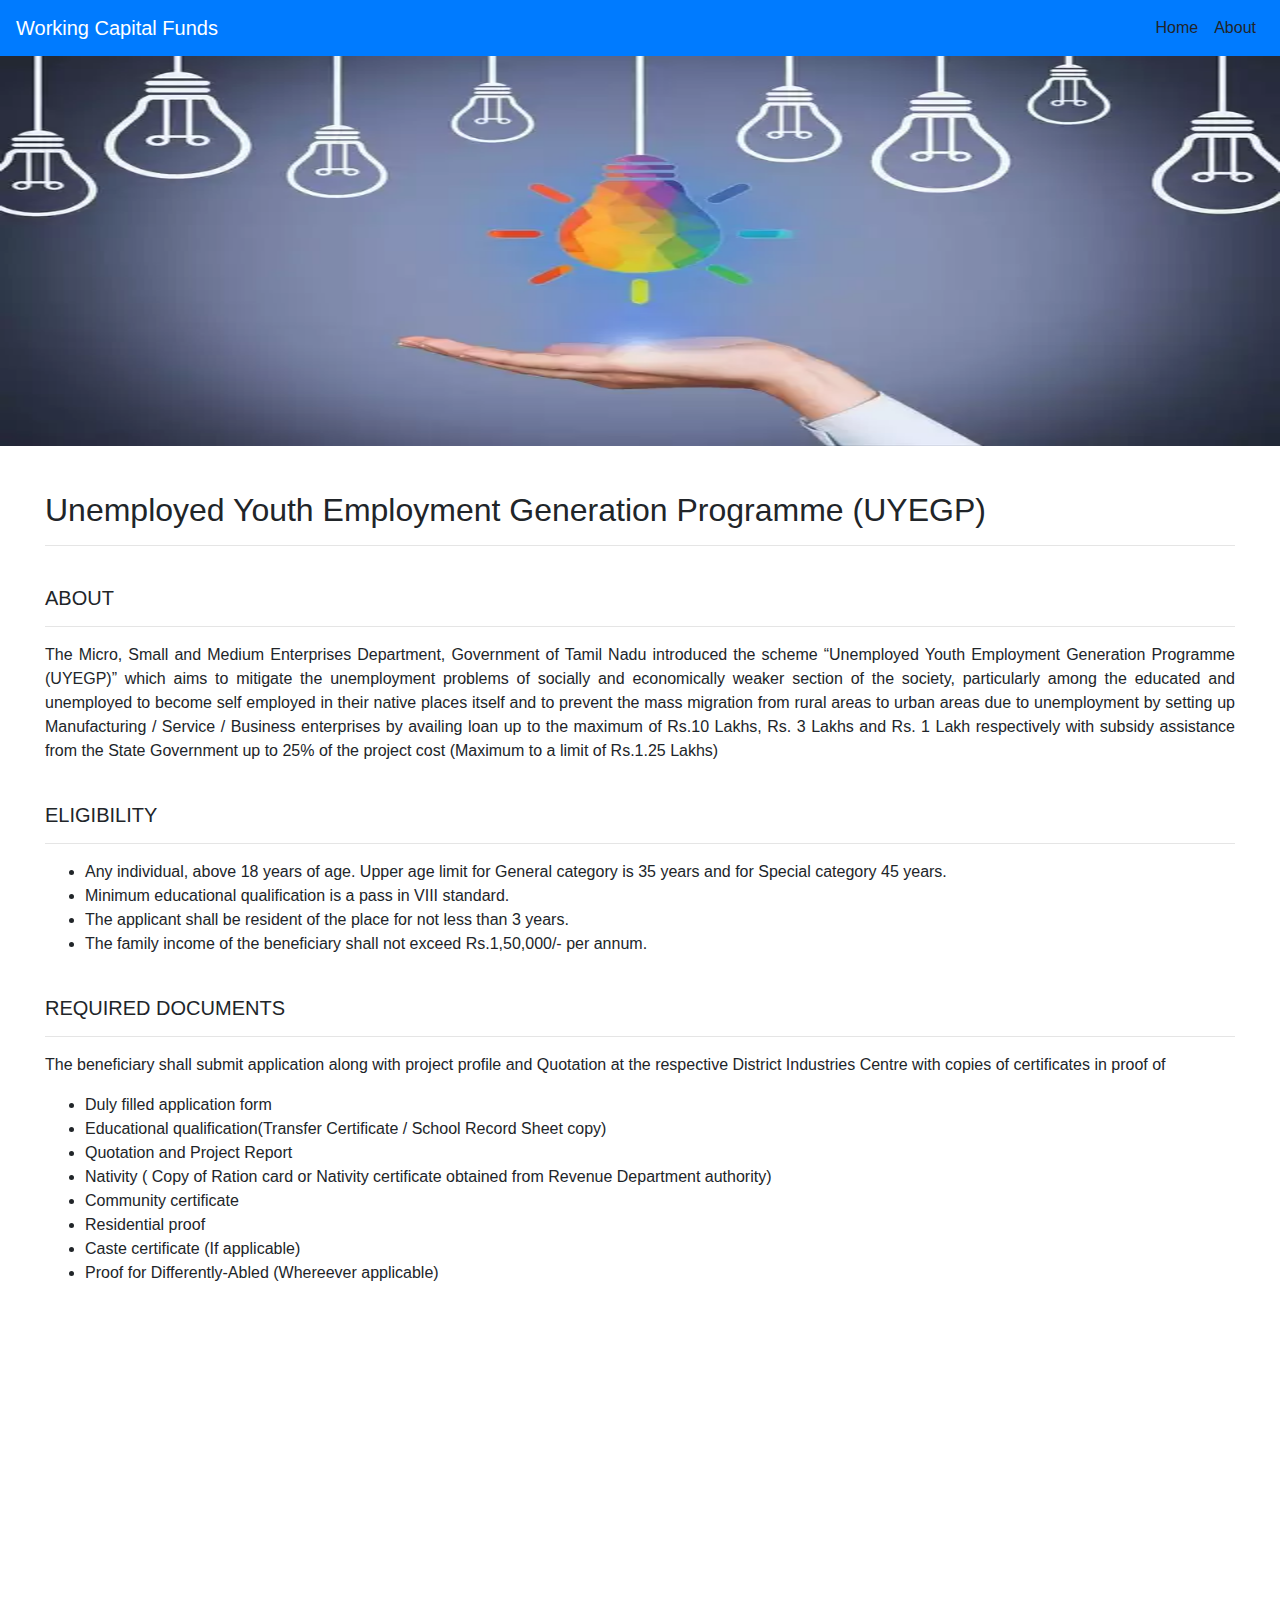
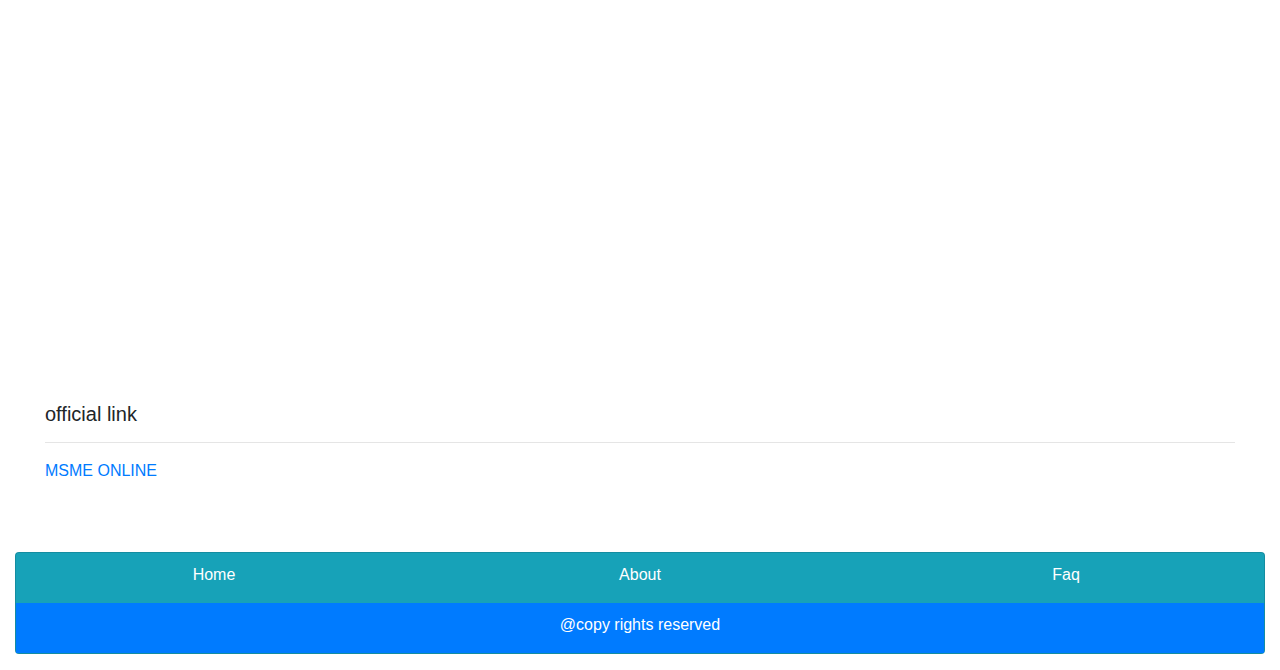
<file: english/uyegp.html>
<!DOCTYPE html>
<html lang="en">
<head>
  <meta charset="utf-8">
  <meta name="viewport" content="width=device-width, initial-scale=1.0">
  <title>Working Capital Funds </title>
  <link rel="stylesheet" href="https://stackpath.bootstrapcdn.com/bootstrap/4.4.1/css/bootstrap.min.css" integrity="sha384-Vkoo8x4CGsO3+Hhxv8T/Q5PaXtkKtu6ug5TOeNV6gBiFeWPGFN9MuhOf23Q9Ifjh" crossorigin="anonymous">
  <script src="https://code.jquery.com/jquery-3.4.1.slim.min.js" integrity="sha384-J6qa4849blE2+poT4WnyKhv5vZF5SrPo0iEjwBvKU7imGFAV0wwj1yYfoRSJoZ+n" crossorigin="anonymous"></script>
  <script src="https://cdn.jsdelivr.net/npm/popper.js@1.16.0/dist/umd/popper.min.js" integrity="sha384-Q6E9RHvbIyZFJoft+2mJbHaEWldlvI9IOYy5n3zV9zzTtmI3UksdQRVvoxMfooAo" crossorigin="anonymous"></script>
  <script src="https://stackpath.bootstrapcdn.com/bootstrap/4.4.1/js/bootstrap.min.js" integrity="sha384-wfSDF2E50Y2D1uUdj0O3uMBJnjuUD4Ih7YwaYd1iqfktj0Uod8GCExl3Og8ifwB6" crossorigin="anonymous"></script>
  <link rel="stylesheet" type="text/css" href="../resources/style.css">
</head>
<body>
  <header>
    <nav class="navbar navbar-light navbar-expand-lg bg-primary">
      <span class="navbar-brand mb-0 h1 text-white">Working Capital Funds</span>
      <button class="navbar-toggler" type="button" data-toggle="collapse" data-target="#navbar1">
        <span class="navbar-toggler-icon"></span>
      </button>
      <div class="collapse navbar-collapse" id="navbar1">
        <ul class="navbar-nav ml-auto">
          <li class="nav-item active">
            <a class="nav-link text-body" href="../index.html">Home <span class="sr-only">(current)</span></a>
          </li>
          <li class="nav-item">
            <a class="nav-link text-body" href="about.html">About</a>
          </li>
        </ul>
      </div>
    </nav>
  </header>
  <main>
    <img src="../resources/img4.jpg" height=390px width=100% alt="...">
    <div class="contain">
      <h2>Unemployed Youth Employment Generation Programme (UYEGP)</h2>
      <hr><br>
      <h5>ABOUT</h5>
      <hr>
      <p>The Micro, Small and Medium Enterprises Department, Government of Tamil Nadu introduced the scheme
        “Unemployed Youth Employment Generation Programme (UYEGP)” which aims to mitigate the unemployment problems
        of socially and economically weaker section of the society, particularly among the educated and unemployed
        to become self employed in their native places itself and to prevent the mass migration from rural areas to
        urban areas due to unemployment by setting up Manufacturing / Service / Business enterprises by availing
        loan up to the maximum of Rs.10 Lakhs, Rs. 3 Lakhs and Rs. 1 Lakh respectively with subsidy assistance
        from the State Government up to 25% of the project cost (Maximum to a limit of Rs.1.25 Lakhs)</p>
        <br>
        <h5>ELIGIBILITY</h5>
        <hr>
        <p><ul>
          <li>Any individual, above 18 years of age. Upper age limit for General category is 35 years and for
            Special category 45 years.</li>
            <li>Minimum educational qualification is a pass in VIII standard.</li>
            <li>The applicant shall be resident of the place for not less than 3 years.</li>
            <li>The family income of the beneficiary shall not exceed Rs.1,50,000/- per annum.</li></ul></p>
            <br>
            <h5>REQUIRED DOCUMENTS</h5>
            <hr>
            <p>The beneficiary shall submit application along with project
              profile and Quotation at the respective District Industries Centre
              with copies of certificates in proof of
              <ul>
                <li>Duly filled application form</li>
                <li>Educational qualification(Transfer Certificate / School Record Sheet copy)</li>
                <li>Quotation and Project Report</li>
                <li>Nativity ( Copy of Ration card or Nativity certificate obtained from Revenue Department authority)</li>
                <li>Community certificate</li>
                <li>Residential proof</li>
                <li>Caste certificate (If applicable)</li>
                <li>Proof for Differently-Abled (Whereever applicable)</li>
              </ul>
            </p>
            <br>
            <div class="container-fluid">
              <div class="row">
                <div class="col">
                  <div class="embed-responsive embed-responsive-16by9">
                    <iframe width="500" height="250" src="https://www.youtube.com/embed/bWM-mpkf9QU">
                    </iframe></div></div>
                  </div>
                </div><br>
                <h5>official link</h5>
                <hr>
                <a href="https://msmeonline.tn.gov.in/uyegp/index.php" target="blank">MSME ONLINE</a>
              </div>
            </main>
            <footer>
              <div class="page-footer font-small blue pt-4">
                <div class="container-fluid text-center text-md-left">
                  <div class="card text-white bg-info mb-3">
                    <div class="list" style="padding-top:10px;">
                      <ul class="list-unstyled">
                        <div class="row">
                          <div class="col">
                            <li  align="center" style="align-item:center;" ><a style="color:white" href="../index.html">Home</a></li>
                          </div>
                          <div class="col">
                            <li  align="center" style="align-item:center;"><a  style="color:white"href="about.html">About</a></li>
                          </div>
                          <div class="col">
                            <li align="center" style="align-item:center;"><a style="color:white" href="faq.html">Faq</a></li>
                          </div>
                        </ul>
                      </div>
                      <div class="footer-copyright text-center bg-primary" style="padding-top:10px;">
                        <p class="text-center">@copy rights reserved</p>
                      </div>
                    </div>
                  </div>
                </div>
              </div>
            </footer>
          </body>
          </html>
</file>
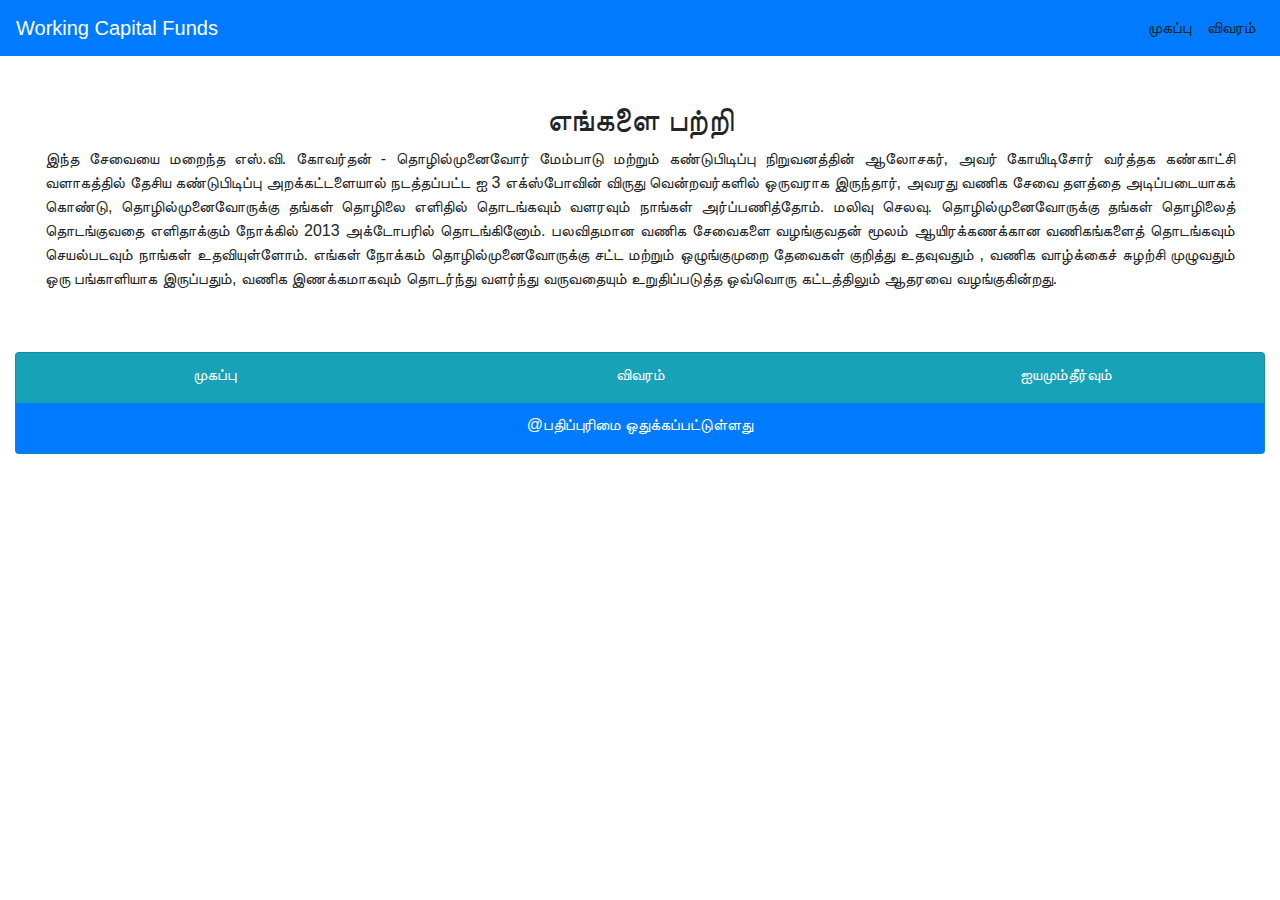
<file: tamil/abouttamil.html>
<!DOCTYPE html>
<html>
<head>
  <meta charset="utf-8">
  <meta name="viewport" content="width=device-width, initial-scale=1.0">
  <title>Working Capital Funds </title>
  <link rel="stylesheet" type="text/css" href="../resources/style.css">
  <style>
  </style>
  <link rel="stylesheet" href="https://stackpath.bootstrapcdn.com/bootstrap/4.4.1/css/bootstrap.min.css" integrity="sha384-Vkoo8x4CGsO3+Hhxv8T/Q5PaXtkKtu6ug5TOeNV6gBiFeWPGFN9MuhOf23Q9Ifjh" crossorigin="anonymous">
  <script src="https://code.jquery.com/jquery-3.4.1.slim.min.js" integrity="sha384-J6qa4849blE2+poT4WnyKhv5vZF5SrPo0iEjwBvKU7imGFAV0wwj1yYfoRSJoZ+n" crossorigin="anonymous"></script>
  <script src="https://cdn.jsdelivr.net/npm/popper.js@1.16.0/dist/umd/popper.min.js" integrity="sha384-Q6E9RHvbIyZFJoft+2mJbHaEWldlvI9IOYy5n3zV9zzTtmI3UksdQRVvoxMfooAo" crossorigin="anonymous"></script>
  <script src="https://stackpath.bootstrapcdn.com/bootstrap/4.4.1/js/bootstrap.min.js" integrity="sha384-wfSDF2E50Y2D1uUdj0O3uMBJnjuUD4Ih7YwaYd1iqfktj0Uod8GCExl3Og8ifwB6" crossorigin="anonymous"></script>
</head>
<body>
  <header>
    <nav class="navbar navbar-expand-lg navbar-light bg-primary ">
      <span class="navbar-brand mb-0 h1 text-white">Working Capital Funds</span>
	  <button class="navbar-toggler" type="button" data-toggle="collapse" data-target="#navbar1">
        <span class="navbar-toggler-icon"></span>
      </button>
      <div class="collapse navbar-collapse" id="navbar1">

        <ul class="navbar-nav ml-auto">
          <li class="nav-item active">
            <a class="nav-link text-body" href="indextamil.html">முகப்பு <span class="sr-only">(current)</span></a>
          </li>
          <li class="nav-item">
            <a class="nav-link text-body" href="abouttamil.html">விவரம்</a>
          </li>
        </ul>
      </div>
    </nav>
  </header>
  <main>
  <div class="contain">
   <h2 style="text-align:center"> எங்களை பற்றி</h2>
   <p>இந்த சேவையை மறைந்த எஸ்.வி. கோவர்தன் - தொழில்முனைவோர் மேம்பாடு மற்றும் கண்டுபிடிப்பு நிறுவனத்தின் 
       ஆலோசகர், அவர் கோயிடிசோர் வர்த்தக கண்காட்சி வளாகத்தில் தேசிய கண்டுபிடிப்பு அறக்கட்டளையால் நடத்தப்பட்ட 
       ஐ 3 எக்ஸ்போவின் விருது வென்றவர்களில் ஒருவராக இருந்தார், அவரது வணிக சேவை தளத்தை அடிப்படையாகக் கொண்டு, 
      தொழில்முனைவோருக்கு தங்கள் தொழிலை எளிதில் தொடங்கவும் வளரவும் நாங்கள் அர்ப்பணித்தோம். மலிவு செலவு. 
      தொழில்முனைவோருக்கு தங்கள் தொழிலைத் தொடங்குவதை எளிதாக்கும் நோக்கில் 2013 அக்டோபரில் தொடங்கினோம். 
      பலவிதமான வணிக சேவைகளை வழங்குவதன் மூலம் ஆயிரக்கணக்கான வணிகங்களைத் தொடங்கவும் செயல்படவும்
      நாங்கள் உதவியுள்ளோம். எங்கள் நோக்கம் தொழில்முனைவோருக்கு சட்ட மற்றும் ஒழுங்குமுறை தேவைகள் குறித்து உதவுவதும்
      , வணிக வாழ்க்கைச் சுழற்சி முழுவதும் ஒரு பங்காளியாக இருப்பதும், வணிக இணக்கமாகவும் தொடர்ந்து வளர்ந்து வருவதையும் 
      உறுதிப்படுத்த ஒவ்வொரு கட்டத்திலும் ஆதரவை வழங்குகின்றது.</p>
 </div>
  </main>
  <footer>
    <div class="page-footer font-small blue  w-100">
      <div class="container-fluid text-center text-md-left">
        <div class="card text-white bg-info mb-3">
          <div class="list" style="padding-top:10px;">
            <ul class="list-unstyled">
              <div class="row">
                <div class="col">
                  <li  align="center" style="align-item:center;" ><a style="color:white" href="indextamil.html">முகப்பு</a></li>
                </div>
                <div class="col">
                  <li  align="center" style="align-item:center;"><a  style="color:white"href="abouttamil.html">விவரம்</a></li>
                </div>
                <div class="col">
                  <li align="center" style="align-item:center;"><a style="color:white" href="faqtamil.html">ஐயமும்தீர்வும்</a></li>
                </div>
              </ul>
            </div>
            <div class="footer-copyright text-center bg-primary" style="padding-top:10px;">
              <p class="text-center">@பதிப்புரிமை ஒதுக்கப்பட்டுள்ளது</p>
            </div>
          </div>
        </div>
      </div>
    </footer>
  </body>
  </html>
</file>
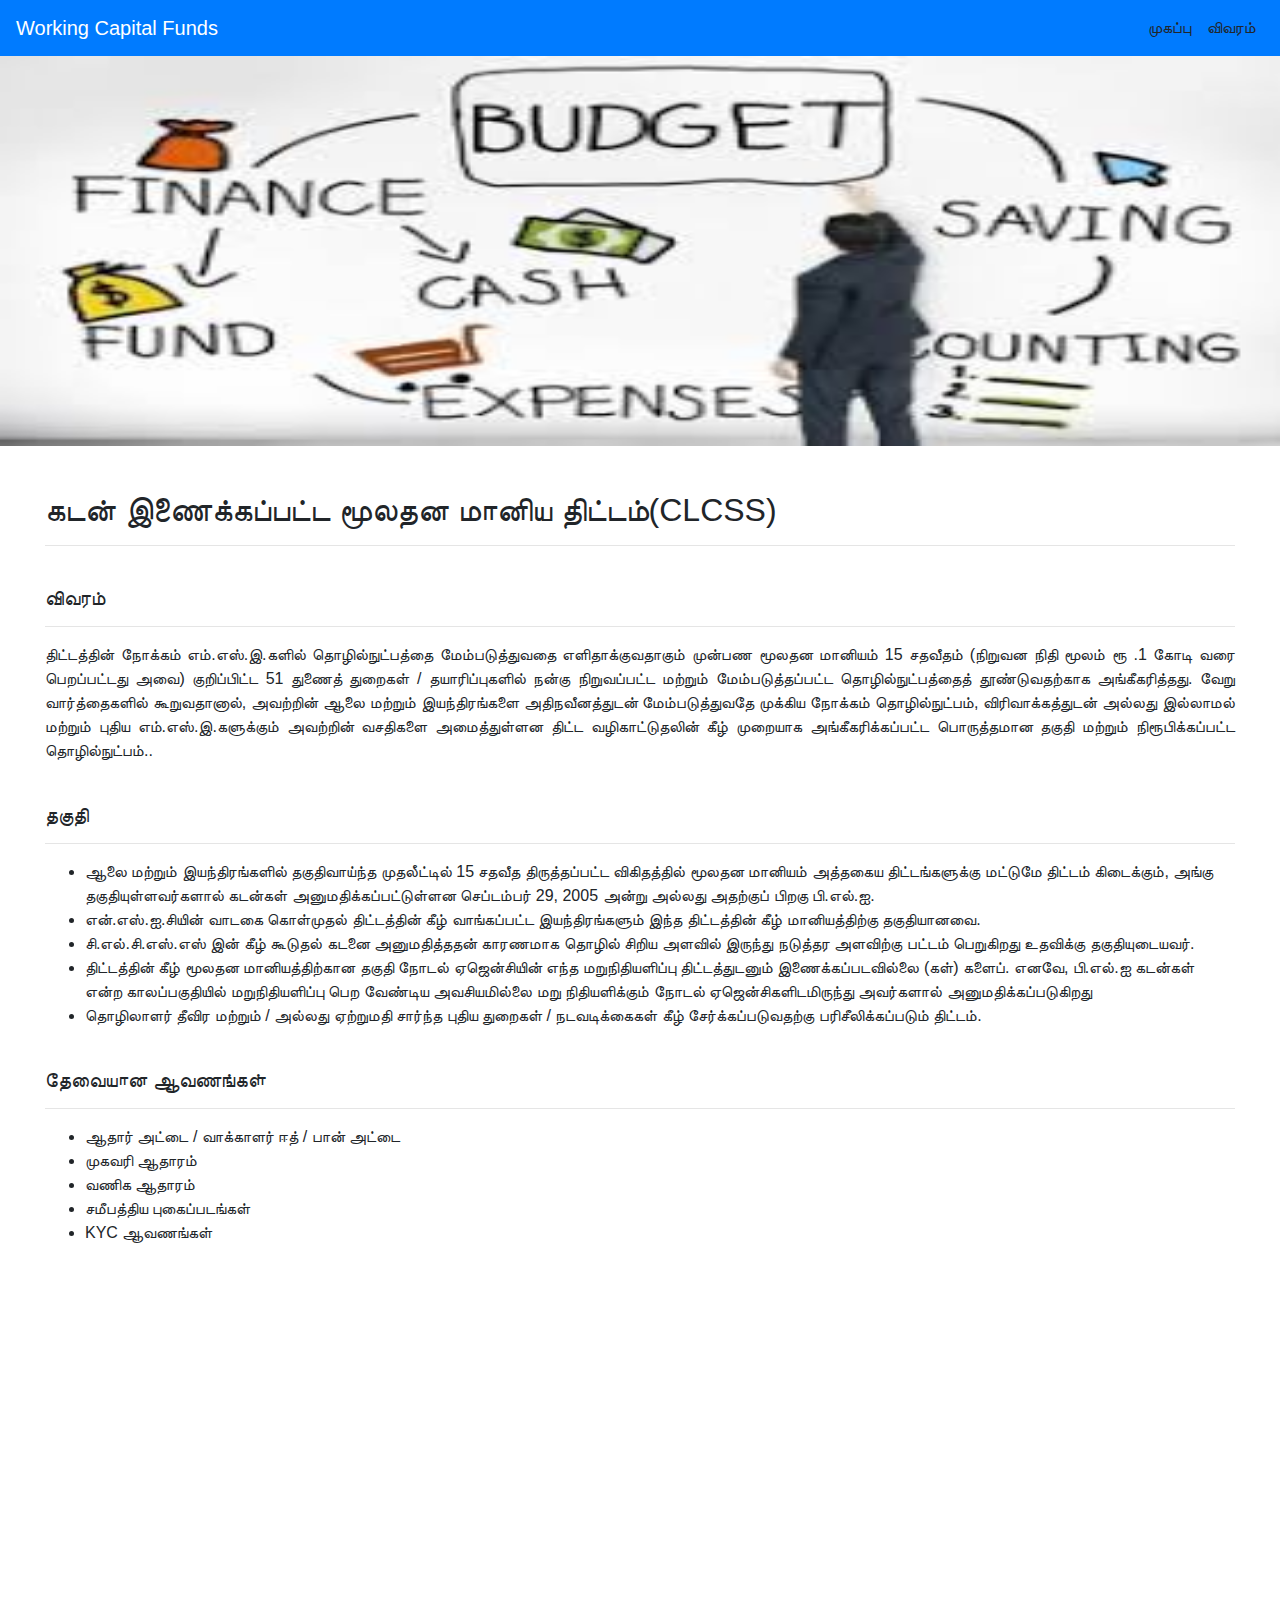
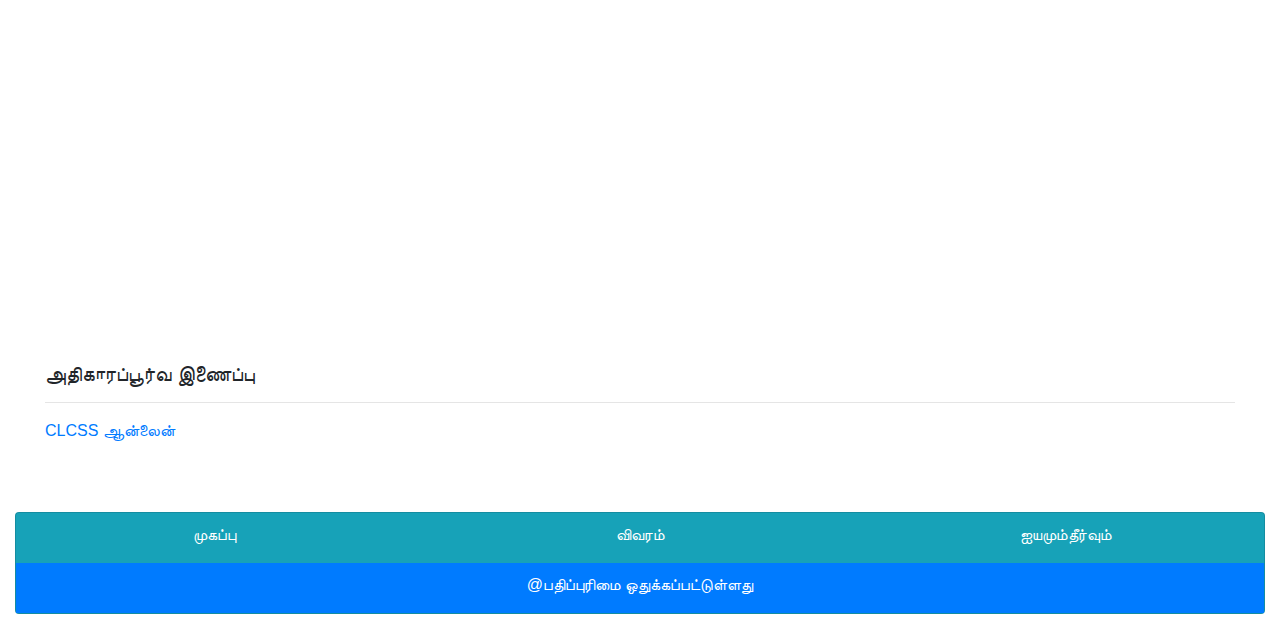
<file: tamil/capitaltamil.html>
<!DOCTYPE html>
<html>
<head>
  <meta charset="utf-8">
  <meta name="viewport" content="width=device-width, initial-scale=1.0">
  <title>Working Capital Funds </title>
  <link rel="stylesheet" href="https://stackpath.bootstrapcdn.com/bootstrap/4.4.1/css/bootstrap.min.css" integrity="sha384-Vkoo8x4CGsO3+Hhxv8T/Q5PaXtkKtu6ug5TOeNV6gBiFeWPGFN9MuhOf23Q9Ifjh" crossorigin="anonymous">
  <script src="https://code.jquery.com/jquery-3.4.1.slim.min.js" integrity="sha384-J6qa4849blE2+poT4WnyKhv5vZF5SrPo0iEjwBvKU7imGFAV0wwj1yYfoRSJoZ+n" crossorigin="anonymous"></script>
  <script src="https://cdn.jsdelivr.net/npm/popper.js@1.16.0/dist/umd/popper.min.js" integrity="sha384-Q6E9RHvbIyZFJoft+2mJbHaEWldlvI9IOYy5n3zV9zzTtmI3UksdQRVvoxMfooAo" crossorigin="anonymous"></script>
  <script src="https://stackpath.bootstrapcdn.com/bootstrap/4.4.1/js/bootstrap.min.js" integrity="sha384-wfSDF2E50Y2D1uUdj0O3uMBJnjuUD4Ih7YwaYd1iqfktj0Uod8GCExl3Og8ifwB6" crossorigin="anonymous"></script>
  <link rel="stylesheet" type="text/css" href="../resources/style.css">
</head>
<body>
  <header>
    <nav class="navbar navbar-expand-lg navbar-light bg-primary ">
      <span class="navbar-brand mb-0 h1 text-white">Working Capital Funds</span>
	  <button class="navbar-toggler" type="button" data-toggle="collapse" data-target="#navbar1">
        <span class="navbar-toggler-icon"></span>
      </button>
      <div class="collapse navbar-collapse" id="navbar1">

        <ul class="navbar-nav ml-auto">
          <li class="nav-item active">
            <a class="nav-link text-body" href="indextamil.html">முகப்பு <span class="sr-only">(current)</span></a>
          </li>
          <li class="nav-item">
            <a class="nav-link text-body" href="abouttamil.html">விவரம்</a>
          </li>
        </ul>
      </div>
    </nav>
  </header>
  <main>
    <img src="../resources/img5.jpg" height=390px width=100% alt="...">
    <div class="contain">
      <h2>கடன் இணைக்கப்பட்ட மூலதன மானிய திட்டம்(CLCSS)</h2>
      <hr><br>
      <h5>விவரம்</h5>
      <hr>
      <p>திட்டத்தின் நோக்கம் எம்.எஸ்.இ.களில் தொழில்நுட்பத்தை மேம்படுத்துவதை எளிதாக்குவதாகும் முன்பண மூலதன மானியம் 15 சதவீதம் (நிறுவன நிதி மூலம் ரூ .1 கோடி வரை பெறப்பட்டது
        அவை) குறிப்பிட்ட 51 துணைத் துறைகள் / தயாரிப்புகளில் நன்கு நிறுவப்பட்ட மற்றும் மேம்படுத்தப்பட்ட தொழில்நுட்பத்தைத் தூண்டுவதற்காக அங்கீகரித்தது. வேறு வார்த்தைகளில் கூறுவதானால், அவற்றின் ஆலை மற்றும் இயந்திரங்களை அதிநவீனத்துடன் மேம்படுத்துவதே முக்கிய நோக்கம்
        தொழில்நுட்பம், விரிவாக்கத்துடன் அல்லது இல்லாமல் மற்றும் புதிய எம்.எஸ்.இ.களுக்கும் அவற்றின் வசதிகளை அமைத்துள்ளன திட்ட வழிகாட்டுதலின் கீழ் முறையாக அங்கீகரிக்கப்பட்ட பொருத்தமான தகுதி மற்றும் நிரூபிக்கப்பட்ட தொழில்நுட்பம்..</p><br>
        <h5>தகுதி</h5>
        <hr>
        <p><ul><li>ஆலை மற்றும் இயந்திரங்களில் தகுதிவாய்ந்த முதலீட்டில் 15 சதவீத திருத்தப்பட்ட விகிதத்தில் மூலதன மானியம்
          அத்தகைய திட்டங்களுக்கு மட்டுமே திட்டம் கிடைக்கும், அங்கு தகுதியுள்ளவர்களால் கடன்கள் அனுமதிக்கப்பட்டுள்ளன
          செப்டம்பர் 29, 2005 அன்று அல்லது அதற்குப் பிறகு பி.எல்.ஐ. </li>
          <li>என்.எஸ்.ஐ.சியின் வாடகை கொள்முதல் திட்டத்தின் கீழ் வாங்கப்பட்ட இயந்திரங்களும் இந்த திட்டத்தின் கீழ் மானியத்திற்கு தகுதியானவை.</li>
          <li>சி.எல்.சி.எஸ்.எஸ் இன் கீழ் கூடுதல் கடனை அனுமதித்ததன் காரணமாக தொழில் சிறிய அளவில் இருந்து நடுத்தர அளவிற்கு பட்டம் பெறுகிறது
            உதவிக்கு தகுதியுடையவர்.</li>
            <li>திட்டத்தின் கீழ் மூலதன மானியத்திற்கான தகுதி நோடல் ஏஜென்சியின் எந்த மறுநிதியளிப்பு திட்டத்துடனும் இணைக்கப்படவில்லை
              (கள்) களைப். எனவே, பி.எல்.ஐ கடன்கள் என்ற காலப்பகுதியில் மறுநிதியளிப்பு பெற வேண்டிய அவசியமில்லை
              மறு நிதியளிக்கும் நோடல் ஏஜென்சிகளிடமிருந்து அவர்களால் அனுமதிக்கப்படுகிறது</li>
              <li>தொழிலாளர் தீவிர மற்றும் / அல்லது ஏற்றுமதி சார்ந்த புதிய துறைகள் / நடவடிக்கைகள் கீழ் சேர்க்கப்படுவதற்கு பரிசீலிக்கப்படும்
                திட்டம்.</li></ul></p><br>
                <h5>தேவையான ஆவணங்கள்</h5>
                <hr>
                <p> <ul>
                  <li>ஆதார் அட்டை / வாக்காளர் ஈத் / பான் அட்டை</li>
                  <li>முகவரி ஆதாரம்</li>
                  <li>வணிக ஆதாரம்</li>
                  <li>சமீபத்திய புகைப்படங்கள்</li>
                  <li>KYC ஆவணங்கள்</li>
                </ul>
              </p>
              <br>
              <div class="container-fluid">
                <div class="row">
                  <div class="col">
                    <div class="embed-responsive embed-responsive-16by9">
                      <iframe width="500" height="250" src="https://www.youtube.com/embed/pQvcrp1bIGQ">
                      </iframe></div></div>
                    </div>
                  </div><br>
                  <h5>அதிகாரப்பூர்வ இணைப்பு</h5>
                  <hr>
                  <a href="http://my.msme.gov.in/MyMsme/Reg/COM_ClcssAppForm.aspx" target="blank">CLCSS ஆன்லைன்</a>
                </div>
              </main>
              <footer>
                <div class="page-footer font-small blue pt-4">
                  <div class="container-fluid text-center text-md-left">
                    <div class="card text-white bg-info mb-3">
                      <div class="list" style="padding-top:10px;">
                        <ul class="list-unstyled">
                          <div class="row">
                            <div class="col">
                              <li  align="center" style="align-item:center;" ><a style="color:white" href="indextamil.html">முகப்பு</a></li>
                            </div>
                            <div class="col">
                              <li  align="center" style="align-item:center;"><a  style="color:white"href="abouttamil.html">விவரம்</a></li>
                            </div>
                            <div class="col">
                              <li align="center" style="align-item:center;"><a style="color:white" href="faqtamil.html">ஐயமும்தீர்வும்</a></li>
                            </div>
                          </ul>
                        </div>
                        <div class="footer-copyright text-center bg-primary" style="padding-top:10px;">
                          <p class="text-center">@பதிப்புரிமை ஒதுக்கப்பட்டுள்ளது</p>
                        </div>
                      </div>
                    </div>
                  </div>
                </div>
              </footer>
            </body>
            </html>
</file>
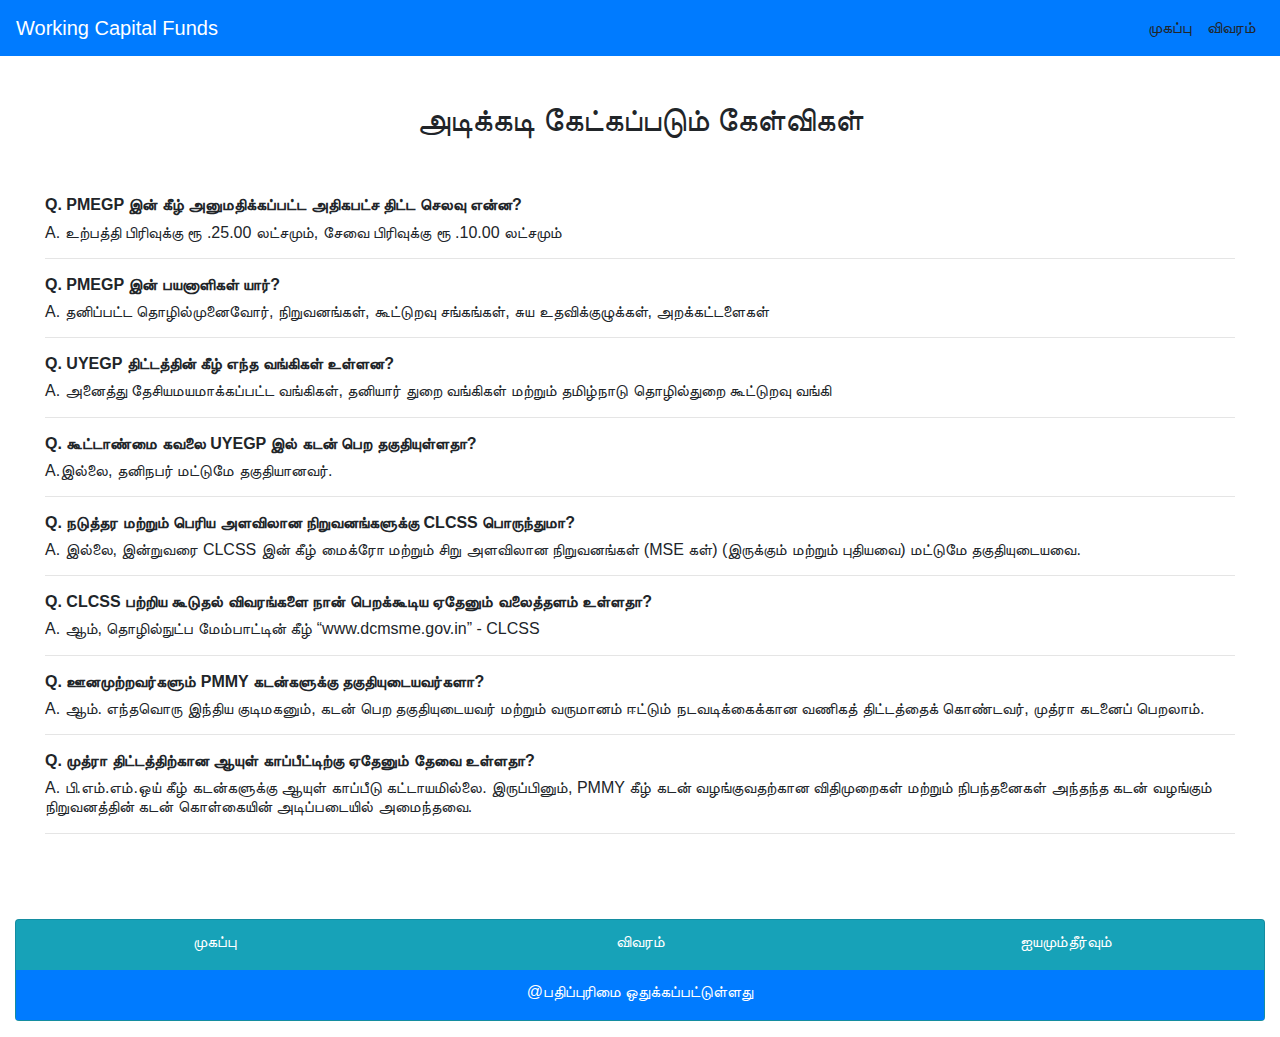
<file: tamil/faqtamil.html>
<!DOCTYPE html>
<html>
<head>
  <meta charset="utf-8">
  <meta name="viewport" content="width=device-width, initial-scale=1.0">
  <title>Working Capital Funds </title>
  <link rel="stylesheet" type="text/css" href="../resources/style.css">
  <style>
  </style>
  <link rel="stylesheet" href="https://stackpath.bootstrapcdn.com/bootstrap/4.4.1/css/bootstrap.min.css" integrity="sha384-Vkoo8x4CGsO3+Hhxv8T/Q5PaXtkKtu6ug5TOeNV6gBiFeWPGFN9MuhOf23Q9Ifjh" crossorigin="anonymous">
  <script src="https://code.jquery.com/jquery-3.4.1.slim.min.js" integrity="sha384-J6qa4849blE2+poT4WnyKhv5vZF5SrPo0iEjwBvKU7imGFAV0wwj1yYfoRSJoZ+n" crossorigin="anonymous"></script>
  <script src="https://cdn.jsdelivr.net/npm/popper.js@1.16.0/dist/umd/popper.min.js" integrity="sha384-Q6E9RHvbIyZFJoft+2mJbHaEWldlvI9IOYy5n3zV9zzTtmI3UksdQRVvoxMfooAo" crossorigin="anonymous"></script>
  <script src="https://stackpath.bootstrapcdn.com/bootstrap/4.4.1/js/bootstrap.min.js" integrity="sha384-wfSDF2E50Y2D1uUdj0O3uMBJnjuUD4Ih7YwaYd1iqfktj0Uod8GCExl3Og8ifwB6" crossorigin="anonymous"></script>
</head>
<body>
  <header>
    <nav class="navbar navbar-expand-lg navbar-light bg-primary ">
      <span class="navbar-brand mb-0 h1 text-white">Working Capital Funds</span>
	  <button class="navbar-toggler" type="button" data-toggle="collapse" data-target="#navbar1">
        <span class="navbar-toggler-icon"></span>
      </button>
      <div class="collapse navbar-collapse" id="navbar1">

        <ul class="navbar-nav ml-auto">
          <li class="nav-item active">
            <a class="nav-link text-body" href="indextamil.html">முகப்பு <span class="sr-only">(current)</span></a>
          </li>
          <li class="nav-item">
            <a class="nav-link text-body" href="abouttamil.html">விவரம்</a>
          </li>
        </ul>
      </div>
    </nav>
  </header>
  <main>
  </main>
  <div class="contain">
  <h2><center> அடிக்கடி கேட்கப்படும் கேள்விகள்</center></h2><br><br>
  <h6><b>Q.  PMEGP இன் கீழ் அனுமதிக்கப்பட்ட அதிகபட்ச திட்ட செலவு என்ன?</b></h6>
  <h6>   A. உற்பத்தி பிரிவுக்கு ரூ .25.00 லட்சமும், சேவை பிரிவுக்கு ரூ .10.00 லட்சமும்</h6><hr>
  <h6><b>Q. PMEGP இன் பயனாளிகள் யார்?</b></h6>
  <h6>A. தனிப்பட்ட தொழில்முனைவோர், நிறுவனங்கள், கூட்டுறவு சங்கங்கள், சுய உதவிக்குழுக்கள், அறக்கட்டளைகள்</h6><hr>
  <h6><b>Q.  UYEGP திட்டத்தின் கீழ் எந்த வங்கிகள் உள்ளன? </b></h6>
  <h6>A. அனைத்து தேசியமயமாக்கப்பட்ட வங்கிகள், தனியார் துறை வங்கிகள் மற்றும் தமிழ்நாடு தொழில்துறை கூட்டுறவு வங்கி </h6><hr>
  <h6><b>Q.  கூட்டாண்மை கவலை UYEGP இல் கடன் பெற தகுதியுள்ளதா?</b></h6>
  <h6>A.இல்லை, தனிநபர் மட்டுமே தகுதியானவர். </h6><hr>
  <h6><b>Q.  நடுத்தர மற்றும் பெரிய அளவிலான நிறுவனங்களுக்கு CLCSS பொருந்துமா?</b></h6>
  <h6>A. இல்லை, இன்றுவரை CLCSS இன் கீழ் மைக்ரோ மற்றும் சிறு அளவிலான நிறுவனங்கள் (MSE கள்) (இருக்கும் மற்றும் புதியவை) மட்டுமே தகுதியுடையவை. </h6><hr>
  <h6><b>Q.  CLCSS பற்றிய கூடுதல் விவரங்களை நான் பெறக்கூடிய ஏதேனும் வலைத்தளம் உள்ளதா?</b></h6>
  <h6>A. ஆம், தொழில்நுட்ப மேம்பாட்டின் கீழ் “www.dcmsme.gov.in” - CLCSS</h6><hr>
  <h6><b>Q.  ஊனமுற்றவர்களும் PMMY கடன்களுக்கு தகுதியுடையவர்களா?</b></h6>
  <h6>A. ஆம். எந்தவொரு இந்திய குடிமகனும், கடன் பெற தகுதியுடையவர் மற்றும் வருமானம் ஈட்டும் நடவடிக்கைக்கான வணிகத் திட்டத்தைக் கொண்டவர், முத்ரா கடனைப் பெறலாம்.</h6><hr>
  <h6><b>Q.  முத்ரா திட்டத்திற்கான ஆயுள் காப்பீட்டிற்கு ஏதேனும் தேவை உள்ளதா?</b></h6>
  <h6>A. பி.எம்.எம்.ஒய் கீழ் கடன்களுக்கு ஆயுள் காப்பீடு கட்டாயமில்லை. இருப்பினும், PMMY கீழ் கடன் வழங்குவதற்கான விதிமுறைகள் மற்றும் நிபந்தனைகள் அந்தந்த கடன் வழங்கும் நிறுவனத்தின் கடன் கொள்கையின் அடிப்படையில் அமைந்தவை.</h6><hr>
  </div>
  <footer>
    <div class="page-footer font-small blue pt-4">
      <div class="container-fluid text-center text-md-left">
        <div class="card text-white bg-info mb-3">
          <div class="list" style="padding-top:10px;">
            <ul class="list-unstyled">
              <div class="row">
                <div class="col">
                  <li  align="center" style="align-item:center;" ><a style="color:white" href="indextamil.html">முகப்பு</a></li>
                </div>
                <div class="col">
                  <li  align="center" style="align-item:center;"><a  style="color:white"href="abouttamil.html">விவரம்</a></li>
                </div>
                <div class="col">
                  <li align="center" style="align-item:center;"><a style="color:white" href="faqtamil.html">ஐயமும்தீர்வும்</a></li>
                </div>
              </ul>
            </div>
            <div class="footer-copyright text-center bg-primary" style="padding-top:10px;">
              <p class="text-center">@பதிப்புரிமை ஒதுக்கப்பட்டுள்ளது</p>
            </div>
          </div>
        </div>
      </div>
    </div>
  </footer>
</body>
</html>
</file>
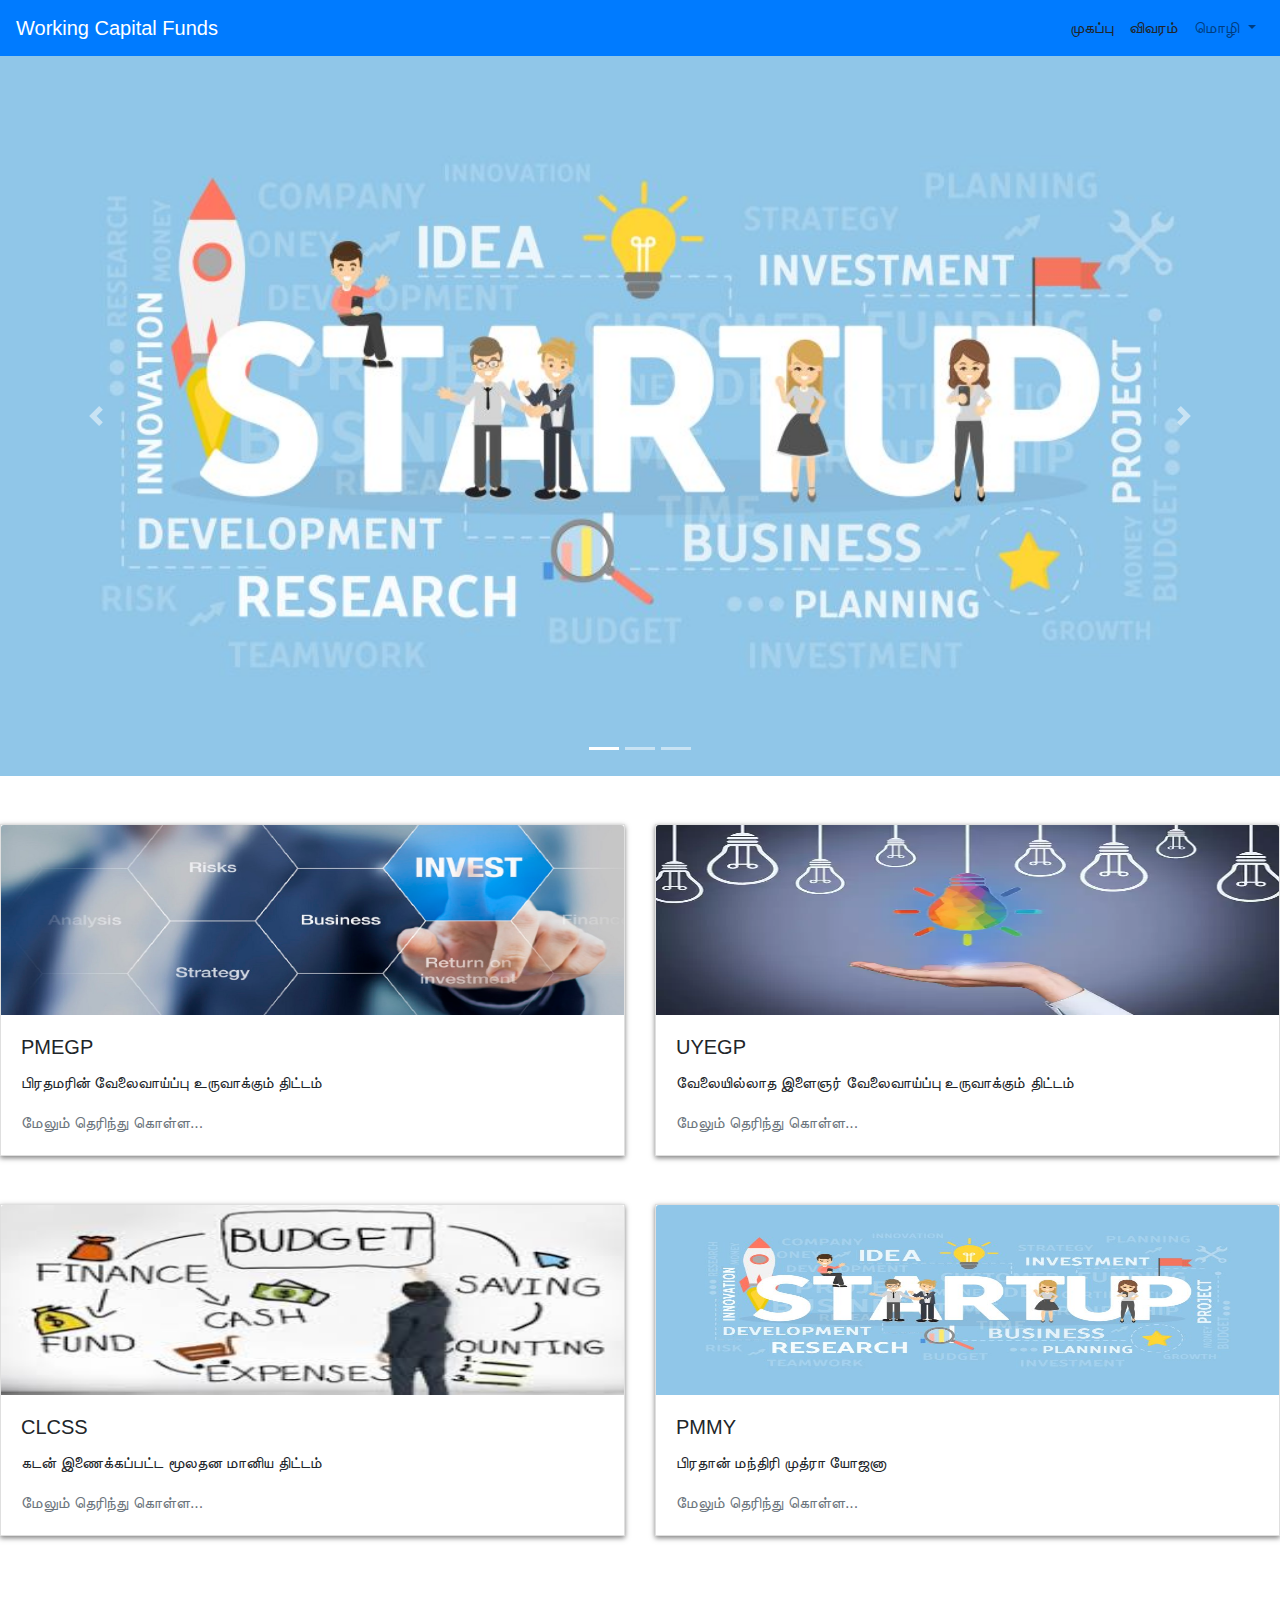
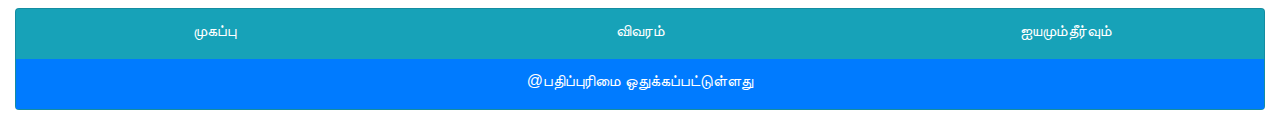
<file: tamil/indextamil.html>
<!DOCTYPE html>
<html>
<head>
  <meta charset="utf-8">
  <meta name="viewport" content="width=device-width, initial-scale=1.0">
  <title>Working Capital Funds </title>
  <link rel="stylesheet" type="text/css" href="../resources/style.css">
  <link rel="stylesheet" href="https://stackpath.bootstrapcdn.com/bootstrap/4.4.1/css/bootstrap.min.css" integrity="sha384-Vkoo8x4CGsO3+Hhxv8T/Q5PaXtkKtu6ug5TOeNV6gBiFeWPGFN9MuhOf23Q9Ifjh" crossorigin="anonymous">
  <script src="https://code.jquery.com/jquery-3.4.1.slim.min.js" integrity="sha384-J6qa4849blE2+poT4WnyKhv5vZF5SrPo0iEjwBvKU7imGFAV0wwj1yYfoRSJoZ+n" crossorigin="anonymous"></script>
  <script src="https://cdn.jsdelivr.net/npm/popper.js@1.16.0/dist/umd/popper.min.js" integrity="sha384-Q6E9RHvbIyZFJoft+2mJbHaEWldlvI9IOYy5n3zV9zzTtmI3UksdQRVvoxMfooAo" crossorigin="anonymous"></script>
  <script src="https://stackpath.bootstrapcdn.com/bootstrap/4.4.1/js/bootstrap.min.js" integrity="sha384-wfSDF2E50Y2D1uUdj0O3uMBJnjuUD4Ih7YwaYd1iqfktj0Uod8GCExl3Og8ifwB6" crossorigin="anonymous"></script>
</head>
<body>
  <header>
    <nav class="navbar navbar-light navbar-expand-lg bg-primary">
      <span class="navbar-brand mb-0 h1 text-white">Working Capital Funds</span>
      <button class="navbar-toggler" type="button" data-toggle="collapse" data-target="#navbar1">
        <span class="navbar-toggler-icon"></span>
      </button>
      <div class="collapse navbar-collapse" id="navbar1">
        <ul class="navbar-nav ml-auto">
          <li class="nav-item active">
            <a class="nav-link text-body" href="indextamil.html">முகப்பு <span class="sr-only">(current)</span></a>
          </li>
          <li class="nav-item">
            <a class="nav-link text-body" href="abouttamil.html">விவரம்</a>
          </li>
          <li class="nav-item dropdown">
            <a class="nav-link dropdown-toggle" href="#" id="navbarDropdownMenuLink" role="button" data-toggle="dropdown" aria-haspopup="true" aria-expanded="false">
              மொழி
            </a>
            <div class="dropdown-menu" aria-labelledby="navbarDropdownMenuLink">
              <a class="dropdown-item" href="../index.html">ஆங்கிலம்</a>
              <a class="dropdown-item" href="indextamil.html">தமிழ்</a>
            </div>
          </li>
        </ul>
      </div>
    </nav>
  </header>
  <main>
    <div id="carouselExampleIndicators" class="carousel slide" data-ride="carousel">
      <ol class="carousel-indicators">
        <li data-target="#carouselExampleIndicators" data-slide-to="0" class="active"></li>
        <li data-target="#carouselExampleIndicators" data-slide-to="1"></li>
        <li data-target="#carouselExampleIndicators" data-slide-to="2"></li>
      </ol>
      <div class="carousel-inner">
        <div class="carousel-item active">
          <img src="../resources/img1.jpg" class="d-block h-90 w-100" >
        </div>
        <div class="carousel-item">
          <img src="../resources/img2.jpg" class="d-block h-90 w-100" alt="...">
        </div>
        <div class="carousel-item">
          <img src="../resources/img3.jpg" class="d-block w-100" alt="...">
        </div>
      </div>
      <a class="carousel-control-prev" href="#carouselExampleIndicators" role="button" data-slide="prev">
        <span class="carousel-control-prev-icon" aria-hidden="true"></span>
        <span class="sr-only">முந்தைய</span>
      </a>
      <a class="carousel-control-next" href="#carouselExampleIndicators" role="button" data-slide="next">
        <span class="carousel-control-next-icon" aria-hidden="true"></span>
        <span class="sr-only">அடுத்து</span>
      </a>
    </div>
    <br>
    <br>

    <div class="card-deck all">
      <div class="card imp" id="leftside">
        <img src="../resources/img2.jpg" height=190 class="card-img-top" alt="...">
        <div class="card-body">
          <h5 class="card-title">PMEGP</h5>
          <p class="card-text">பிரதமரின் வேலைவாய்ப்பு உருவாக்கும் திட்டம்</p>
          <a href="pmegptamil.html" class="card-link text-muted">மேலும் தெரிந்து கொள்ள...</a>
        </div>
      </div>
      <div class="card imp" id="rightside">
        <img src="../resources/img4.jpg" height=190 class="card-img-top" alt="...">
        <div class="card-body">
          <h5 class="card-title">UYEGP</h5>
          <p class="card-text">வேலையில்லாத இளைஞர் வேலைவாய்ப்பு உருவாக்கும் திட்டம்</p>
          <a href="uyegptamil.html" class="card-link text-muted">மேலும் தெரிந்து கொள்ள...</a>
        </div>
      </div>

    </div>

    <br>
    <br>
    <div class="card-deck all">

      <div class="card imp" id="leftside">
        <img src="../resources/img5.jpg" height=190 class="card-img-top" alt="...">
        <div class="card-body">
          <h5 class="card-title">CLCSS</h5>
          <p class="card-text">கடன் இணைக்கப்பட்ட மூலதன மானிய திட்டம்</p>
          <a href="capitaltamil.html" class="card-link text-muted">மேலும் தெரிந்து கொள்ள...</a>
        </div>
      </div>
      <div class="card imp" id="rightside">
        <img src="../resources/img1.jpg" height=190 class="card-img-top" alt="...">
        <div class="card-body">
          <h5 class="card-title">PMMY</h5>
          <p class="card-text">பிரதான் மந்திரி முத்ரா யோஜனா </p>
          <a href="mudratamil.html" class="card-link text-muted">மேலும் தெரிந்து கொள்ள...</a>
        </div>
      </div>
    </div>
  </div>
  <br>
  <br>
</main>
<footer>
  <div class="page-footer font-small blue pt-4 w-100">
    <div class="container-fluid text-center text-md-left">
      <div class="card text-white bg-info mb-3">
        <div class="list" style="padding-top:10px;">
          <ul class="list-unstyled">
            <div class="row">
              <div class="col">
                <li  align="center" style="align-item:center;" ><a style="color:white" href="indextamil.html">முகப்பு</a></li>
              </div>
              <div class="col">
                <li  align="center" style="align-item:center;"><a  style="color:white"href="abouttamil.html">விவரம்</a></li>
              </div>
              <div class="col">
                <li align="center" style="align-item:center;"><a style="color:white" href="faqtamil.html">ஐயமும்தீர்வும்</a></li>
              </div>
            </ul>
          </div>
          <div class="footer-copyright text-center bg-primary" style="padding-top:10px;">
            <p class="text-center">@பதிப்புரிமை ஒதுக்கப்பட்டுள்ளது</p>
          </div>
        </div>
      </div>
    </div>
  </div>
</footer>
</body>
</html>
</file>
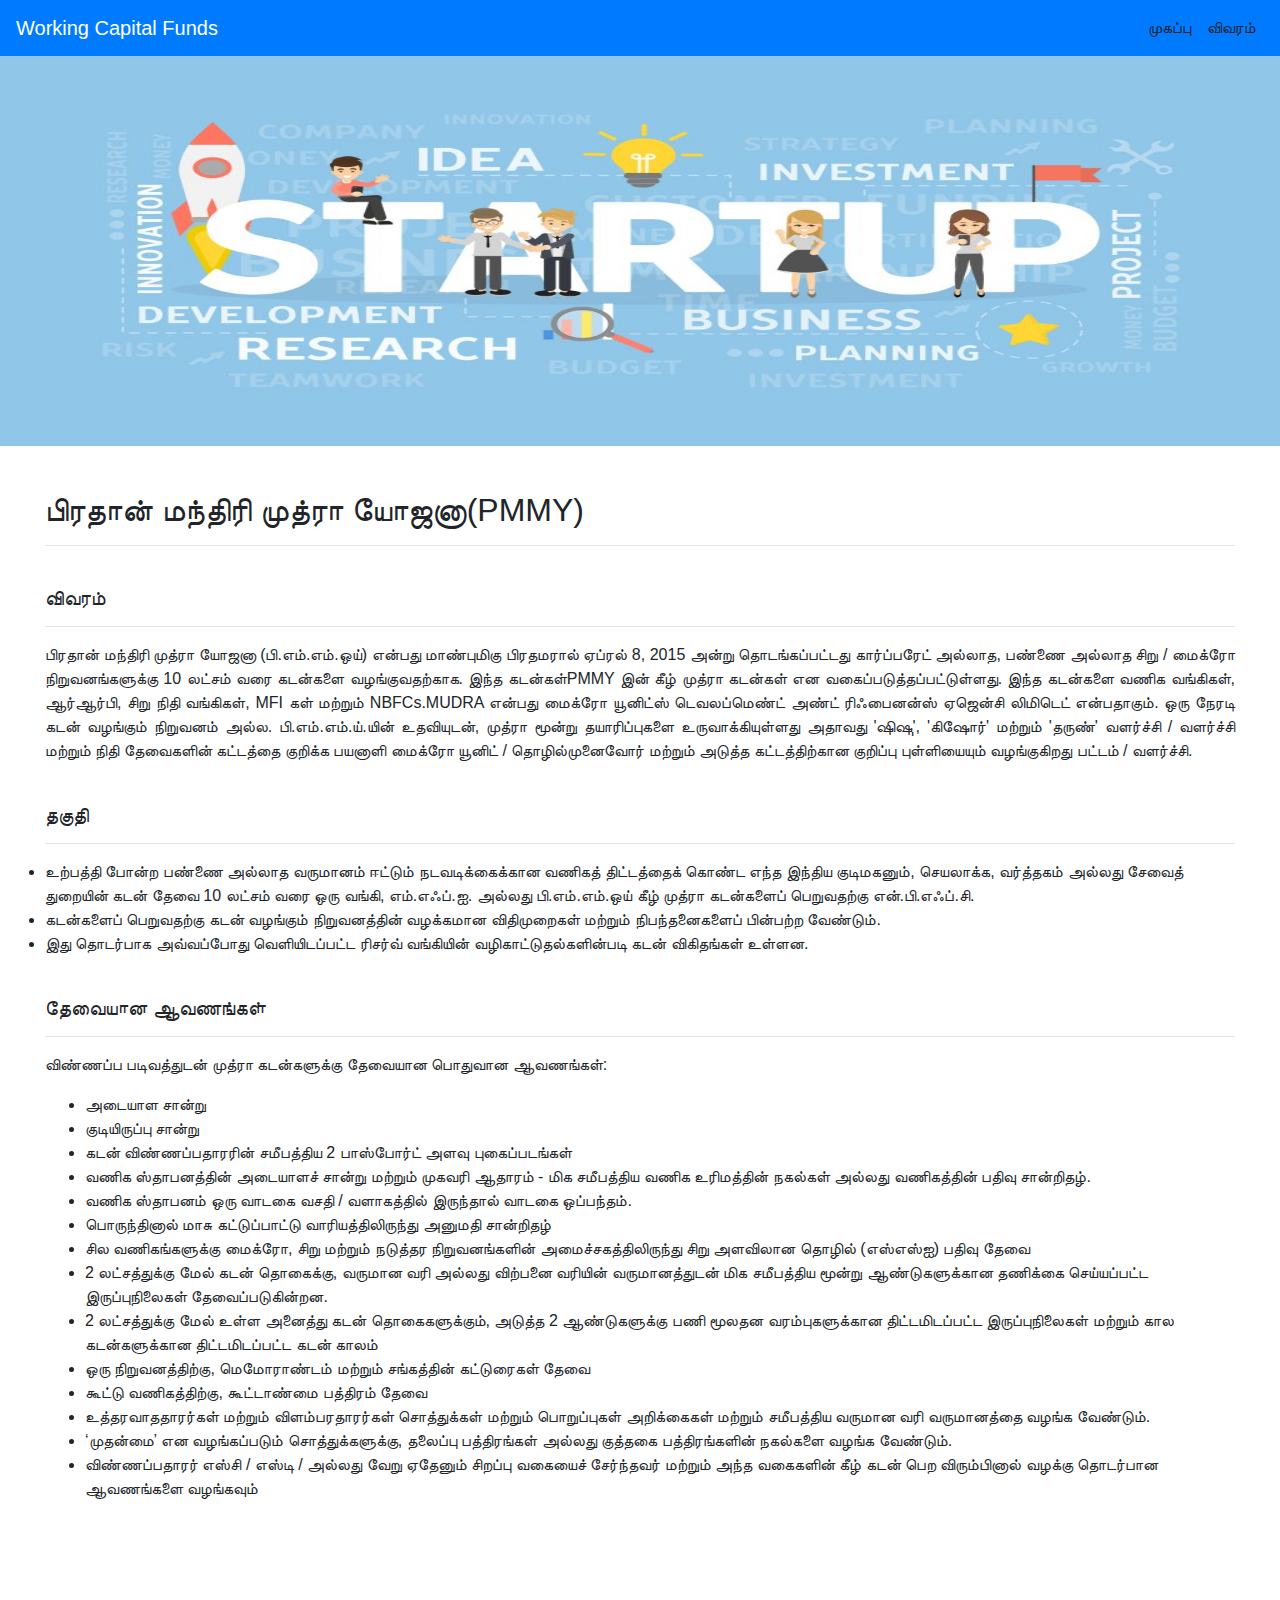
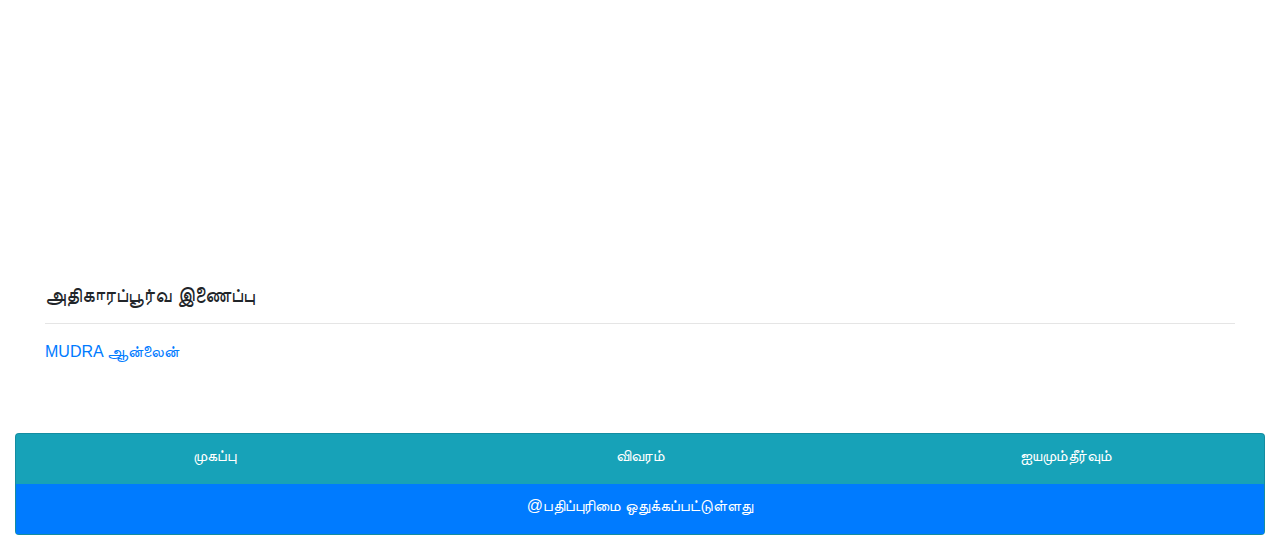
<file: tamil/mudratamil.html>
<!DOCTYPE html>
<html>
<head>
  <meta charset="utf-8">
  <meta name="viewport" content="width=device-width, initial-scale=1.0">
  <title>Working Capital Funds </title>
  <link rel="stylesheet" href="https://stackpath.bootstrapcdn.com/bootstrap/4.4.1/css/bootstrap.min.css" integrity="sha384-Vkoo8x4CGsO3+Hhxv8T/Q5PaXtkKtu6ug5TOeNV6gBiFeWPGFN9MuhOf23Q9Ifjh" crossorigin="anonymous">
  <script src="https://code.jquery.com/jquery-3.4.1.slim.min.js" integrity="sha384-J6qa4849blE2+poT4WnyKhv5vZF5SrPo0iEjwBvKU7imGFAV0wwj1yYfoRSJoZ+n" crossorigin="anonymous"></script>
  <script src="https://cdn.jsdelivr.net/npm/popper.js@1.16.0/dist/umd/popper.min.js" integrity="sha384-Q6E9RHvbIyZFJoft+2mJbHaEWldlvI9IOYy5n3zV9zzTtmI3UksdQRVvoxMfooAo" crossorigin="anonymous"></script>
  <script src="https://stackpath.bootstrapcdn.com/bootstrap/4.4.1/js/bootstrap.min.js" integrity="sha384-wfSDF2E50Y2D1uUdj0O3uMBJnjuUD4Ih7YwaYd1iqfktj0Uod8GCExl3Og8ifwB6" crossorigin="anonymous"></script>
  <link rel="stylesheet" type="text/css" href="../resources/style.css">
</head>
<body>
  <header>
    <nav class="navbar navbar-expand-lg navbar-light bg-primary ">
      <span class="navbar-brand mb-0 h1 text-white">Working Capital Funds</span>
	  <button class="navbar-toggler" type="button" data-toggle="collapse" data-target="#navbar1">
        <span class="navbar-toggler-icon"></span>
      </button>
      <div class="collapse navbar-collapse" id="navbar1">

        <ul class="navbar-nav ml-auto">
          <li class="nav-item active">
            <a class="nav-link text-body" href="indextamil.html">முகப்பு <span class="sr-only">(current)</span></a>
          </li>
          <li class="nav-item">
            <a class="nav-link text-body" href="abouttamil.html">விவரம்</a>
          </li>
        </ul>
      </div>
    </nav>
  </header>
  <main>
    <img src="../resources/img1.jpg" height=390px width=100% alt="...">
    <div class="contain">
      <h2>பிரதான் மந்திரி முத்ரா யோஜனா(PMMY)</h2>
      <hr><br>
      <h5>விவரம்</h5>
      <hr>
      <p>பிரதான் மந்திரி முத்ரா யோஜனா (பி.எம்.எம்.ஒய்) என்பது மாண்புமிகு பிரதமரால் ஏப்ரல் 8, 2015 அன்று தொடங்கப்பட்டது கார்ப்பரேட் அல்லாத, பண்ணை அல்லாத சிறு / மைக்ரோ நிறுவனங்களுக்கு 10 லட்சம் வரை கடன்களை வழங்குவதற்காக. இந்த கடன்கள்PMMY இன் கீழ் முத்ரா கடன்கள் என வகைப்படுத்தப்பட்டுள்ளது. இந்த கடன்களை வணிக வங்கிகள், ஆர்ஆர்பி, சிறு நிதி வங்கிகள், MFI கள் மற்றும் NBFCs.MUDRA என்பது மைக்ரோ யூனிட்ஸ் டெவலப்மெண்ட் அண்ட் ரிஃபைனன்ஸ் ஏஜென்சி லிமிடெட் என்பதாகும். ஒரு நேரடி கடன் வழங்கும் நிறுவனம் அல்ல. பி.எம்.எம்.ய்.யின் உதவியுடன், முத்ரா மூன்று தயாரிப்புகளை உருவாக்கியுள்ளது அதாவது 'ஷிஷு', 'கிஷோர்' மற்றும் 'தருண்' வளர்ச்சி / வளர்ச்சி மற்றும் நிதி தேவைகளின் கட்டத்தை குறிக்க பயனாளி மைக்ரோ யூனிட் / தொழில்முனைவோர் மற்றும் அடுத்த கட்டத்திற்கான குறிப்பு புள்ளியையும் வழங்குகிறது பட்டம் / வளர்ச்சி.</p><br>
      <h5>தகுதி</h5>
      <hr>
      <p>
        <li>உற்பத்தி போன்ற பண்ணை அல்லாத வருமானம் ஈட்டும் நடவடிக்கைக்கான வணிகத் திட்டத்தைக் கொண்ட எந்த இந்திய குடிமகனும்,
          செயலாக்க, வர்த்தகம் அல்லது சேவைத் துறையின் கடன் தேவை 10 லட்சம் வரை ஒரு வங்கி, எம்.எஃப்.ஐ.
          அல்லது பி.எம்.எம்.ஒய் கீழ் முத்ரா கடன்களைப் பெறுவதற்கு என்.பி.எஃப்.சி.</li>
          <li>கடன்களைப் பெறுவதற்கு கடன் வழங்கும் நிறுவனத்தின் வழக்கமான விதிமுறைகள் மற்றும் நிபந்தனைகளைப் பின்பற்ற வேண்டும்.</li>
          <li>இது தொடர்பாக அவ்வப்போது வெளியிடப்பட்ட ரிசர்வ் வங்கியின் வழிகாட்டுதல்களின்படி கடன் விகிதங்கள் உள்ளன.</li></p><br>
          <h5>தேவையான ஆவணங்கள்</h5>
          <hr>
          <p>விண்ணப்ப படிவத்துடன் முத்ரா கடன்களுக்கு தேவையான பொதுவான ஆவணங்கள்:

            <ul>
              <li>அடையாள சான்று</li>
              <li>குடியிருப்பு சான்று</li>
              <li>கடன் விண்ணப்பதாரரின் சமீபத்திய 2 பாஸ்போர்ட் அளவு புகைப்படங்கள்</li>
              <li>வணிக ஸ்தாபனத்தின் அடையாளச் சான்று மற்றும் முகவரி ஆதாரம் - மிக சமீபத்திய வணிக உரிமத்தின் நகல்கள் அல்லது வணிகத்தின் பதிவு சான்றிதழ்.</li>
              <li>வணிக ஸ்தாபனம் ஒரு வாடகை வசதி / வளாகத்தில் இருந்தால் வாடகை ஒப்பந்தம்.</li>
              <li>பொருந்தினால் மாசு கட்டுப்பாட்டு வாரியத்திலிருந்து அனுமதி சான்றிதழ்</li>
              <li>சில வணிகங்களுக்கு மைக்ரோ, சிறு மற்றும் நடுத்தர நிறுவனங்களின் அமைச்சகத்திலிருந்து சிறு அளவிலான தொழில் (எஸ்எஸ்ஐ) பதிவு தேவை</li>
              <li>2 லட்சத்துக்கு மேல் கடன் தொகைக்கு, வருமான வரி அல்லது விற்பனை வரியின் வருமானத்துடன் மிக சமீபத்திய மூன்று ஆண்டுகளுக்கான தணிக்கை செய்யப்பட்ட இருப்புநிலைகள் தேவைப்படுகின்றன.</li>
              <li>2 லட்சத்துக்கு மேல் உள்ள அனைத்து கடன் தொகைகளுக்கும், அடுத்த 2 ஆண்டுகளுக்கு பணி மூலதன வரம்புகளுக்கான திட்டமிடப்பட்ட இருப்புநிலைகள் மற்றும் கால கடன்களுக்கான திட்டமிடப்பட்ட கடன் காலம்</li>
              <li>ஒரு நிறுவனத்திற்கு, மெமோராண்டம் மற்றும் சங்கத்தின் கட்டுரைகள் தேவை</li>
              <li>கூட்டு வணிகத்திற்கு, கூட்டாண்மை பத்திரம் தேவை</li>
              <li>உத்தரவாததாரர்கள் மற்றும் விளம்பரதாரர்கள் சொத்துக்கள் மற்றும் பொறுப்புகள் அறிக்கைகள் மற்றும் சமீபத்திய வருமான வரி வருமானத்தை வழங்க வேண்டும்.</li>
              <li>‘முதன்மை’ என வழங்கப்படும் சொத்துக்களுக்கு, தலைப்பு பத்திரங்கள் அல்லது குத்தகை பத்திரங்களின் நகல்களை வழங்க வேண்டும்.</li>
              <li>விண்ணப்பதாரர் எஸ்சி / எஸ்டி / அல்லது வேறு ஏதேனும் சிறப்பு வகையைச் சேர்ந்தவர் மற்றும் அந்த வகைகளின் கீழ் கடன் பெற விரும்பினால் வழக்கு தொடர்பான ஆவணங்களை வழங்கவும்</li>
            </ul>
          </p>
          <br>
          <div class="container-fluid">
            <div class="row">
              <div class="col">
                <div class="embed-responsive embed-responsive-16by9">
                  <iframe width="450" height="250" src="https://www.youtube.com/embed/SNB9QAsF83s">
                  </iframe></div></div>
                  <div class="col">
                    <div class="embed-responsive embed-responsive-16by9">
                      <iframe width="450" height="250" src="https://www.youtube.com/embed/M8E_1wfnki4">
                      </iframe></div></div>
                    </div>
                  </div><br>

                  <h5>அதிகாரப்பூர்வ இணைப்பு</h5>
                  <hr>
                  <a href="https://www.mudra.org.in/" target="blank">MUDRA ஆன்லைன்</a>
                </div>
              </main>
              <footer>
                <div class="page-footer font-small blue pt-4">
                  <div class="container-fluid text-center text-md-left">
                    <div class="card text-white bg-info mb-3">
                      <div class="list" style="padding-top:10px;">
                        <ul class="list-unstyled">
                          <div class="row">
                            <div class="col">
                              <li  align="center" style="align-item:center;" ><a style="color:white" href="indextamil.html">முகப்பு</a></li>
                            </div>
                            <div class="col">
                              <li  align="center" style="align-item:center;"><a  style="color:white"href="abouttamil.html">விவரம்</a></li>
                            </div>
                            <div class="col">
                              <li align="center" style="align-item:center;"><a style="color:white" href="faqtamil.html">ஐயமும்தீர்வும்</a></li>
                            </div>
                          </ul>
                        </div>
                        <div class="footer-copyright text-center bg-primary" style="padding-top:10px;">
                          <p class="text-center">@பதிப்புரிமை ஒதுக்கப்பட்டுள்ளது</p>
                        </div>
                      </div>
                    </div>
                  </div>
                </div>
              </footer>
            </body>
            </html>
</file>
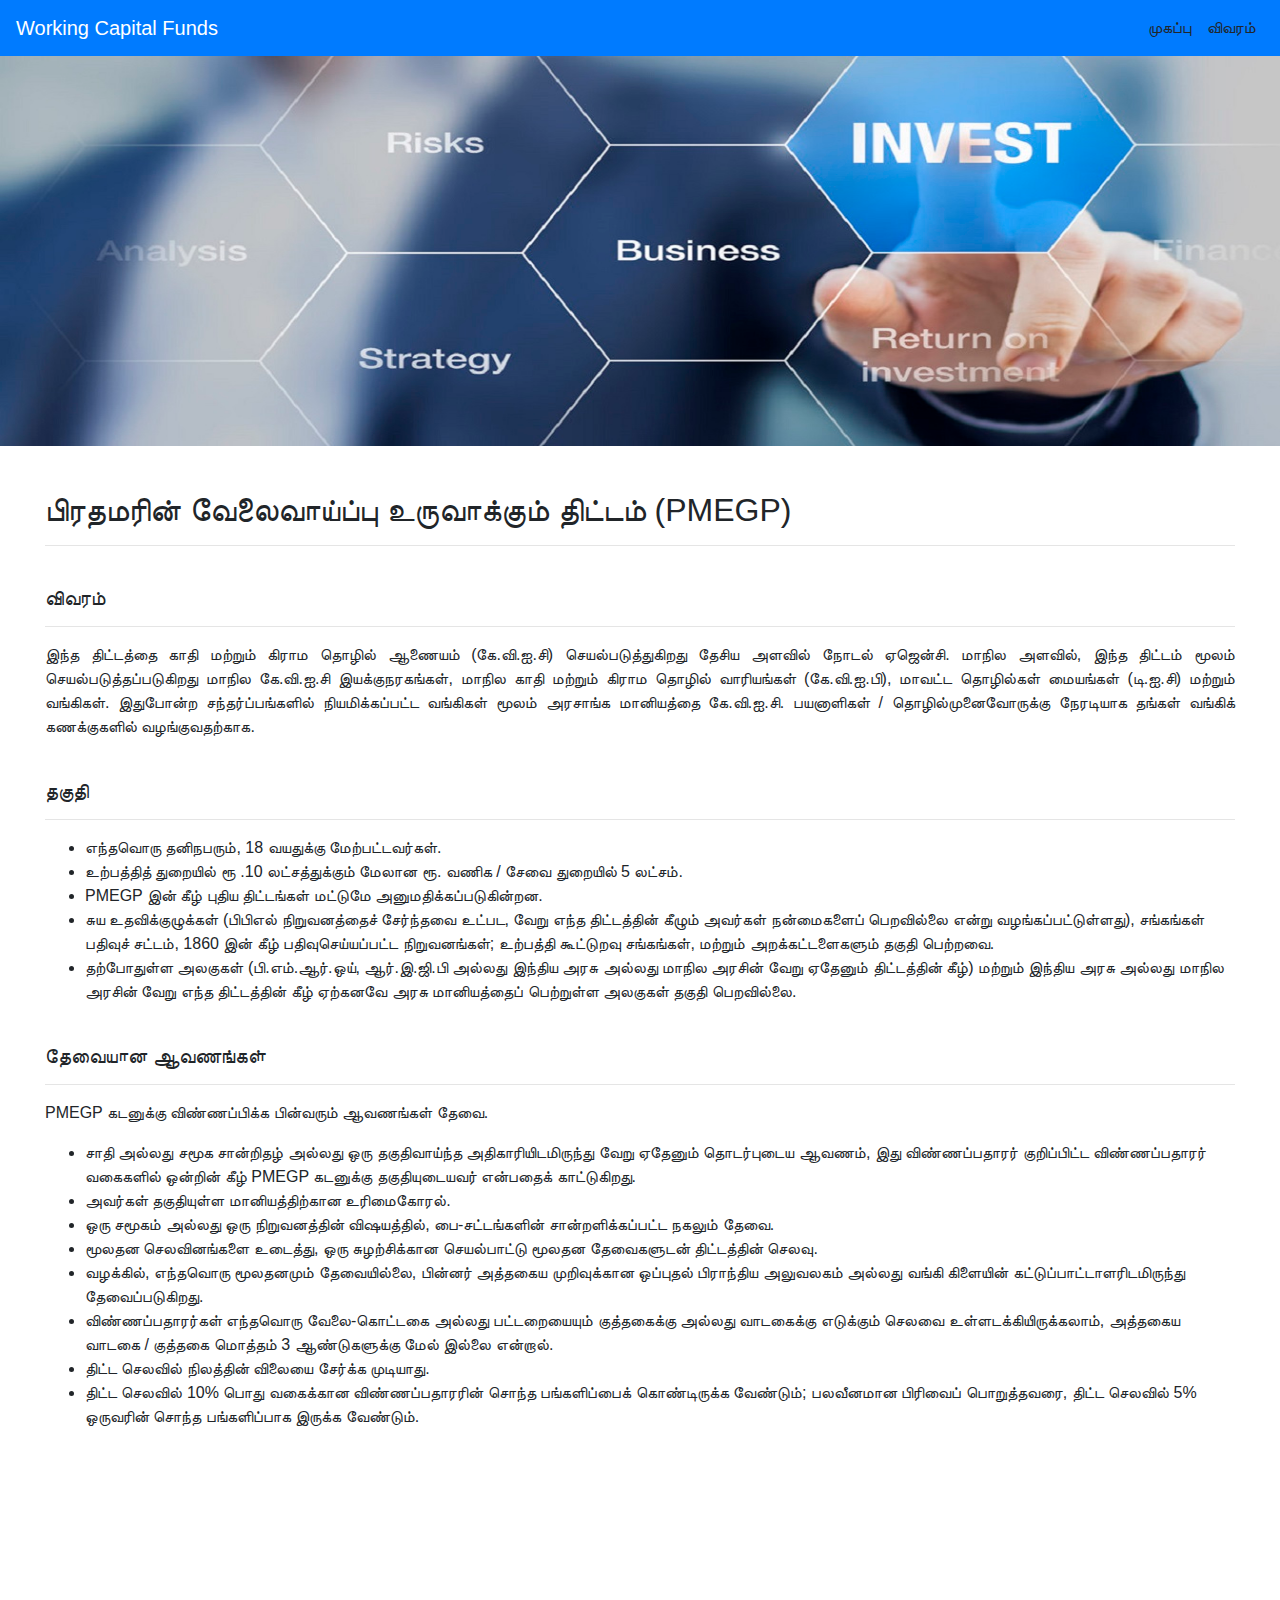
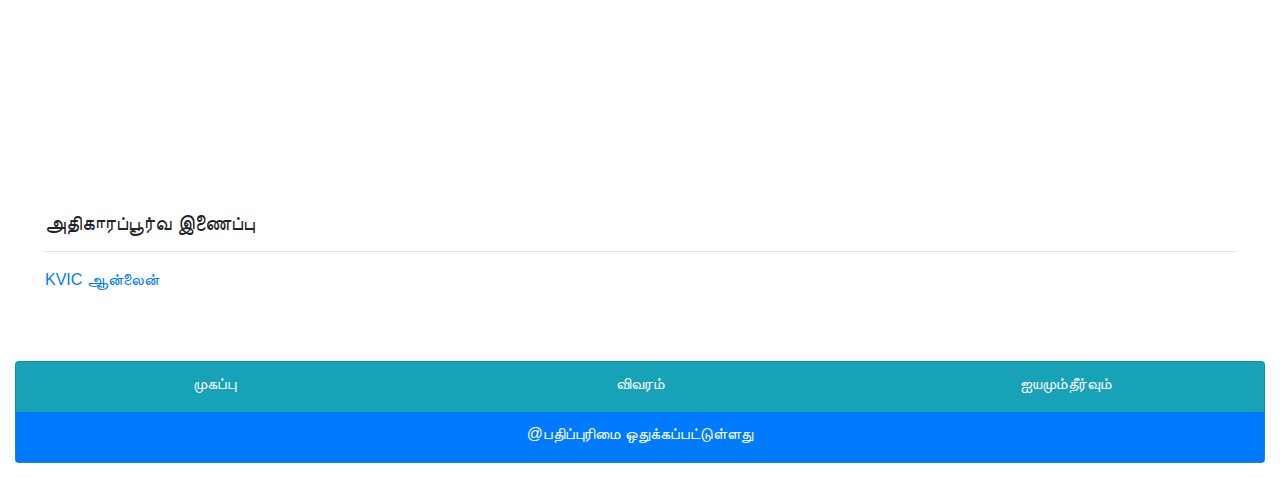
<file: tamil/pmegptamil.html>
<!DOCTYPE html>
<html>
<head>
  <meta charset="utf-8">
  <meta name="viewport" content="width=device-width, initial-scale=1.0">
  <title>Working Capital Funds </title>
  <link rel="stylesheet" href="https://stackpath.bootstrapcdn.com/bootstrap/4.4.1/css/bootstrap.min.css" integrity="sha384-Vkoo8x4CGsO3+Hhxv8T/Q5PaXtkKtu6ug5TOeNV6gBiFeWPGFN9MuhOf23Q9Ifjh" crossorigin="anonymous">
  <script src="https://code.jquery.com/jquery-3.4.1.slim.min.js" integrity="sha384-J6qa4849blE2+poT4WnyKhv5vZF5SrPo0iEjwBvKU7imGFAV0wwj1yYfoRSJoZ+n" crossorigin="anonymous"></script>
  <script src="https://cdn.jsdelivr.net/npm/popper.js@1.16.0/dist/umd/popper.min.js" integrity="sha384-Q6E9RHvbIyZFJoft+2mJbHaEWldlvI9IOYy5n3zV9zzTtmI3UksdQRVvoxMfooAo" crossorigin="anonymous"></script>
  <script src="https://stackpath.bootstrapcdn.com/bootstrap/4.4.1/js/bootstrap.min.js" integrity="sha384-wfSDF2E50Y2D1uUdj0O3uMBJnjuUD4Ih7YwaYd1iqfktj0Uod8GCExl3Og8ifwB6" crossorigin="anonymous"></script>
  <link rel="stylesheet" type="text/css" href="../resources/style.css">
</head>
<body>
  <header>
    <nav class="navbar navbar-expand-lg navbar-light bg-primary ">
      <span class="navbar-brand mb-0 h1 text-white">Working Capital Funds</span>
	  <button class="navbar-toggler" type="button" data-toggle="collapse" data-target="#navbar1">
        <span class="navbar-toggler-icon"></span>
      </button>
      <div class="collapse navbar-collapse" id="navbar1">

        <ul class="navbar-nav ml-auto">
          <li class="nav-item active">
            <a class="nav-link text-body" href="indextamil.html">முகப்பு <span class="sr-only">(current)</span></a>
          </li>
          <li class="nav-item">
            <a class="nav-link text-body" href="abouttamil.html">விவரம்</a>
          </li>
        </ul>
      </div>
    </nav>
  </header>
  <main>
    <img src="../resources/img2.jpg" height=390px width=100% alt="...">
    <div class="contain">
      <h2>பிரதமரின் வேலைவாய்ப்பு உருவாக்கும் திட்டம் (PMEGP)</h2>
      <hr><br>
      <h5>விவரம்</h5>
      <hr>
      <p>இந்த திட்டத்தை காதி மற்றும் கிராம தொழில் ஆணையம் (கே.வி.ஐ.சி) செயல்படுத்துகிறது தேசிய அளவில் நோடல் ஏஜென்சி. மாநில அளவில், இந்த திட்டம் மூலம் செயல்படுத்தப்படுகிறது மாநில கே.வி.ஐ.சி இயக்குநரகங்கள், மாநில காதி மற்றும் கிராம தொழில் வாரியங்கள் (கே.வி.ஐ.பி), மாவட்ட தொழில்கள் மையங்கள் (டி.ஐ.சி) மற்றும் வங்கிகள். இதுபோன்ற சந்தர்ப்பங்களில் நியமிக்கப்பட்ட வங்கிகள் மூலம் அரசாங்க மானியத்தை கே.வி.ஐ.சி. பயனாளிகள் / தொழில்முனைவோருக்கு நேரடியாக தங்கள் வங்கிக் கணக்குகளில் வழங்குவதற்காக.</p>
      <br>
      <h5>தகுதி</h5>
      <hr>
      <p><ul><li>எந்தவொரு தனிநபரும், 18 வயதுக்கு மேற்பட்டவர்கள்.</li>
        <li>உற்பத்தித் துறையில் ரூ .10 லட்சத்துக்கும் மேலான ரூ. வணிக / சேவை துறையில் 5 லட்சம்.</li>
        <li>PMEGP இன் கீழ் புதிய திட்டங்கள் மட்டுமே அனுமதிக்கப்படுகின்றன.</li>
        <li>சுய உதவிக்குழுக்கள் (பிபிஎல் நிறுவனத்தைச் சேர்ந்தவை உட்பட, வேறு எந்த திட்டத்தின் கீழும் அவர்கள் நன்மைகளைப் பெறவில்லை என்று வழங்கப்பட்டுள்ளது), சங்கங்கள் பதிவுச் சட்டம், 1860 இன் கீழ் பதிவுசெய்யப்பட்ட நிறுவனங்கள்; உற்பத்தி கூட்டுறவு சங்கங்கள், மற்றும் அறக்கட்டளைகளும் தகுதி பெற்றவை.</li>
        <li>தற்போதுள்ள அலகுகள் (பி.எம்.ஆர்.ஒய், ஆர்.இ.ஜி.பி அல்லது இந்திய அரசு அல்லது மாநில அரசின் வேறு ஏதேனும் திட்டத்தின் கீழ்) மற்றும் இந்திய அரசு அல்லது மாநில அரசின் வேறு எந்த திட்டத்தின் கீழ் ஏற்கனவே அரசு மானியத்தைப் பெற்றுள்ள அலகுகள் தகுதி பெறவில்லை.</li>
      </ul>
    </p><br>
    <h5>தேவையான ஆவணங்கள்</h5>
    <hr>
    <p>PMEGP கடனுக்கு விண்ணப்பிக்க பின்வரும் ஆவணங்கள் தேவை.
      <ul>
        <li>சாதி அல்லது சமூக சான்றிதழ் அல்லது ஒரு தகுதிவாய்ந்த அதிகாரியிடமிருந்து வேறு ஏதேனும் தொடர்புடைய ஆவணம், இது விண்ணப்பதாரர் குறிப்பிட்ட விண்ணப்பதாரர் வகைகளில் ஒன்றின் கீழ் PMEGP கடனுக்கு தகுதியுடையவர் என்பதைக் காட்டுகிறது.</li>
        <li>அவர்கள் தகுதியுள்ள மானியத்திற்கான உரிமைகோரல்.</li>
        <li>ஒரு சமூகம் அல்லது ஒரு நிறுவனத்தின் விஷயத்தில், பை-சட்டங்களின் சான்றளிக்கப்பட்ட நகலும் தேவை.</li>
        <li>மூலதன செலவினங்களை உடைத்து, ஒரு சுழற்சிக்கான செயல்பாட்டு மூலதன தேவைகளுடன் திட்டத்தின் செலவு.</li>
        <li>வழக்கில், எந்தவொரு மூலதனமும் தேவையில்லை, பின்னர் அத்தகைய முறிவுக்கான ஒப்புதல் பிராந்திய அலுவலகம் அல்லது வங்கி கிளையின் கட்டுப்பாட்டாளரிடமிருந்து தேவைப்படுகிறது.</li>
        <li>விண்ணப்பதாரர்கள் எந்தவொரு வேலை-கொட்டகை அல்லது பட்டறையையும் குத்தகைக்கு அல்லது வாடகைக்கு எடுக்கும் செலவை உள்ளடக்கியிருக்கலாம், அத்தகைய வாடகை / குத்தகை மொத்தம் 3 ஆண்டுகளுக்கு மேல் இல்லை என்றால்.</li>
        <li>திட்ட செலவில் நிலத்தின் விலையை சேர்க்க முடியாது.</li>
        <li>திட்ட செலவில் 10% பொது வகைக்கான விண்ணப்பதாரரின் சொந்த பங்களிப்பைக் கொண்டிருக்க வேண்டும்; பலவீனமான பிரிவைப் பொறுத்தவரை, திட்ட செலவில் 5% ஒருவரின் சொந்த பங்களிப்பாக இருக்க வேண்டும்.</li>
      </ul></p>
      <br>
      <div class="container-fluid">
        <div class="row">
          <div class="col">
            <div class="embed-responsive embed-responsive-16by9">
              <iframe width="500" height="250" src="https://www.youtube.com/embed/az0jjVmxynE">
              </iframe></div></div>
              <div class="col">
                <div class="embed-responsive embed-responsive-16by9">
                  <iframe width="500" height="250" src="https://www.youtube.com/embed/-7l7_L5D8co">
                  </iframe></div></div>
                </div>
              </div><br>
              <h5>அதிகாரப்பூர்வ இணைப்பு</h5>
              <hr>
              <a href="http://www.kviconline.gov.in/pmegpeportal/pmegphome/index.jsp" target="blank">KVIC ஆன்லைன்</a>
            </div>
          </main>
          <footer>
            <div class="page-footer font-small blue pt-4">
              <div class="container-fluid text-center text-md-left">
                <div class="card text-white bg-info mb-3">
                  <div class="list" style="padding-top:10px;">
                    <ul class="list-unstyled">
                      <div class="row">
                        <div class="col">
                          <li  align="center" style="align-item:center;" ><a style="color:white" href="indextamil.html">முகப்பு</a></li>
                        </div>
                        <div class="col">
                          <li  align="center" style="align-item:center;"><a  style="color:white"href="abouttamil.html">விவரம்</a></li>
                        </div>
                        <div class="col">
                          <li align="center" style="align-item:center;"><a style="color:white" href="faqtamil.html">ஐயமும்தீர்வும்</a></li>
                        </div>
                      </ul>
                    </div>
                    <div class="footer-copyright text-center bg-primary" style="padding-top:10px;">
                      <p class="text-center">@பதிப்புரிமை ஒதுக்கப்பட்டுள்ளது</p>
                    </div>
                  </div>
                </div>
              </div>
            </div>
          </footer>
        </body>
        </html>
</file>
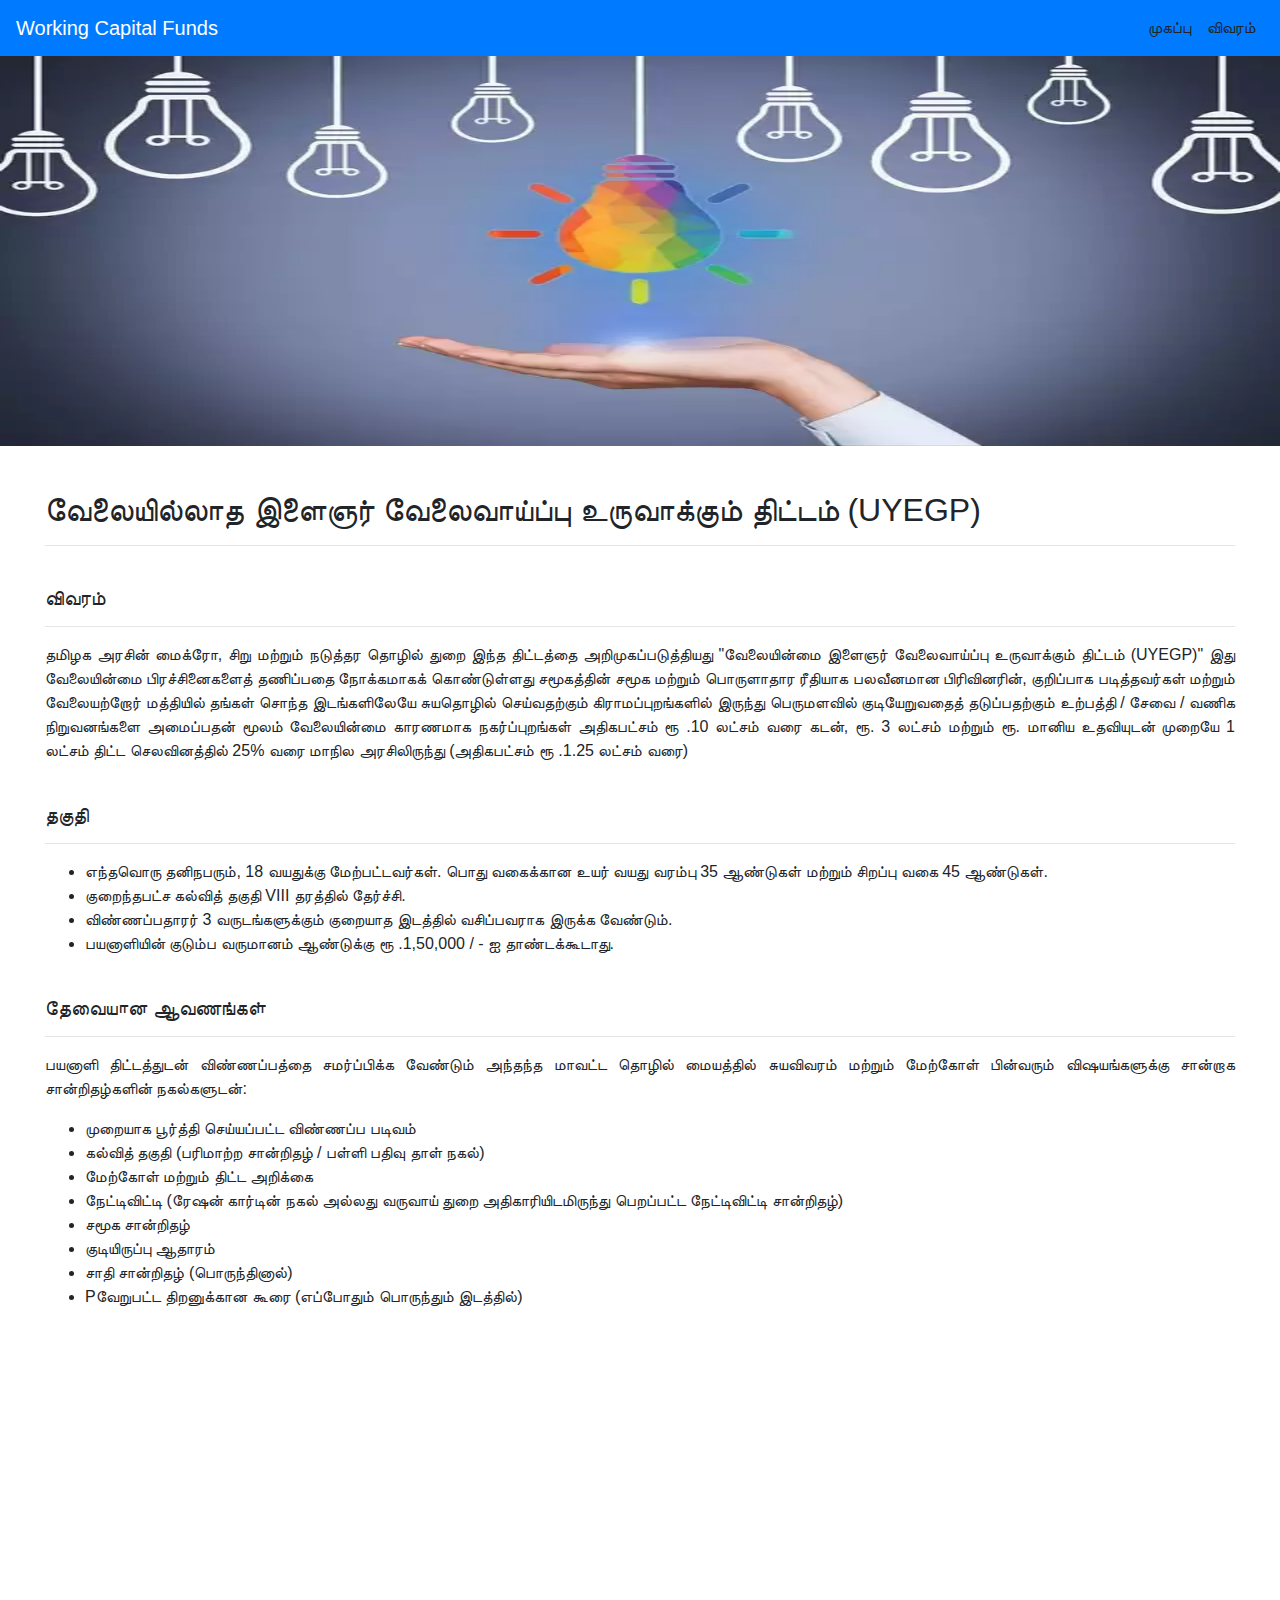
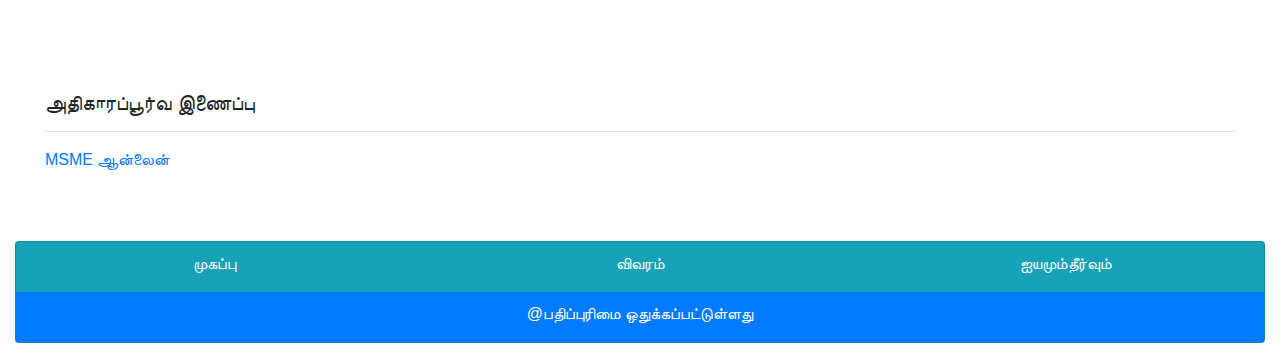
<file: tamil/uyegptamil.html>
<!DOCTYPE html>
<html>
<head>
  <meta charset="utf-8">
  <meta name="viewport" content="width=device-width, initial-scale=1.0">
  <title>Working Capital Funds </title>
  <link rel="stylesheet" href="https://stackpath.bootstrapcdn.com/bootstrap/4.4.1/css/bootstrap.min.css" integrity="sha384-Vkoo8x4CGsO3+Hhxv8T/Q5PaXtkKtu6ug5TOeNV6gBiFeWPGFN9MuhOf23Q9Ifjh" crossorigin="anonymous">
  <script src="https://code.jquery.com/jquery-3.4.1.slim.min.js" integrity="sha384-J6qa4849blE2+poT4WnyKhv5vZF5SrPo0iEjwBvKU7imGFAV0wwj1yYfoRSJoZ+n" crossorigin="anonymous"></script>
  <script src="https://cdn.jsdelivr.net/npm/popper.js@1.16.0/dist/umd/popper.min.js" integrity="sha384-Q6E9RHvbIyZFJoft+2mJbHaEWldlvI9IOYy5n3zV9zzTtmI3UksdQRVvoxMfooAo" crossorigin="anonymous"></script>
  <script src="https://stackpath.bootstrapcdn.com/bootstrap/4.4.1/js/bootstrap.min.js" integrity="sha384-wfSDF2E50Y2D1uUdj0O3uMBJnjuUD4Ih7YwaYd1iqfktj0Uod8GCExl3Og8ifwB6" crossorigin="anonymous"></script>
  <link rel="stylesheet" type="text/css" href="../resources/style.css">
</head>
<body>
  <header>
    <nav class="navbar navbar-expand-lg navbar-light bg-primary ">
      <span class="navbar-brand mb-0 h1 text-white">Working Capital Funds</span>
	  <button class="navbar-toggler" type="button" data-toggle="collapse" data-target="#navbar1">
        <span class="navbar-toggler-icon"></span>
      </button>
      <div class="collapse navbar-collapse" id="navbar1">

        <ul class="navbar-nav ml-auto">
          <li class="nav-item active">
            <a class="nav-link text-body" href="indextamil.html">முகப்பு <span class="sr-only">(current)</span></a>
          </li>
          <li class="nav-item">
            <a class="nav-link text-body" href="abouttamil.html">விவரம்</a>
          </li>
        </ul>
      </div>
    </nav>
  </header>
  <main>
    <img src="../resources/img4.jpg" height=390px width=100% alt="...">
    <div class="contain">
      <h2>வேலையில்லாத இளைஞர் வேலைவாய்ப்பு உருவாக்கும் திட்டம் (UYEGP)</h2>
      <hr><br>
      <h5>விவரம்</h5>
      <hr>
      <p>தமிழக அரசின் மைக்ரோ, சிறு மற்றும் நடுத்தர தொழில் துறை இந்த திட்டத்தை அறிமுகப்படுத்தியது "வேலையின்மை இளைஞர் வேலைவாய்ப்பு உருவாக்கும் திட்டம் (UYEGP)" இது வேலையின்மை பிரச்சினைகளைத் தணிப்பதை நோக்கமாகக் கொண்டுள்ளது
        சமூகத்தின் சமூக மற்றும் பொருளாதார ரீதியாக பலவீனமான பிரிவினரின், குறிப்பாக படித்தவர்கள் மற்றும் வேலையற்றோர் மத்தியில் தங்கள் சொந்த இடங்களிலேயே சுயதொழில் செய்வதற்கும் கிராமப்புறங்களில் இருந்து பெருமளவில் குடியேறுவதைத் தடுப்பதற்கும்
        உற்பத்தி / சேவை / வணிக நிறுவனங்களை அமைப்பதன் மூலம் வேலையின்மை காரணமாக நகர்ப்புறங்கள் அதிகபட்சம் ரூ .10 லட்சம் வரை கடன், ரூ. 3 லட்சம் மற்றும் ரூ. மானிய உதவியுடன் முறையே 1 லட்சம்
        திட்ட செலவினத்தில் 25% வரை மாநில அரசிலிருந்து (அதிகபட்சம் ரூ .1.25 லட்சம் வரை)</p>
        <br>
        <h5>தகுதி</h5>
        <hr>
        <p><ul>
          <li>எந்தவொரு தனிநபரும், 18 வயதுக்கு மேற்பட்டவர்கள். பொது வகைக்கான உயர் வயது வரம்பு 35 ஆண்டுகள் மற்றும்
            சிறப்பு வகை 45 ஆண்டுகள்.</li>
            <li>குறைந்தபட்ச கல்வித் தகுதி VIII தரத்தில் தேர்ச்சி.</li>
            <li>விண்ணப்பதாரர் 3 வருடங்களுக்கும் குறையாத இடத்தில் வசிப்பவராக இருக்க வேண்டும்.</li>
            <li>பயனாளியின் குடும்ப வருமானம் ஆண்டுக்கு ரூ .1,50,000 / - ஐ தாண்டக்கூடாது.</li></ul></p>
            <br>
            <h5>தேவையான ஆவணங்கள்</h5>
            <hr>
            <p>பயனாளி திட்டத்துடன் விண்ணப்பத்தை சமர்ப்பிக்க வேண்டும் அந்தந்த மாவட்ட தொழில் மையத்தில் சுயவிவரம் மற்றும் மேற்கோள் பின்வரும் விஷயங்களுக்கு சான்றாக சான்றிதழ்களின் நகல்களுடன்:
              <ul>
                <li>முறையாக பூர்த்தி செய்யப்பட்ட விண்ணப்ப படிவம்</li>
                <li>கல்வித் தகுதி (பரிமாற்ற சான்றிதழ் / பள்ளி பதிவு தாள் நகல்)</li>
                <li>மேற்கோள் மற்றும் திட்ட அறிக்கை</li>
                <li>நேட்டிவிட்டி (ரேஷன் கார்டின் நகல் அல்லது வருவாய் துறை அதிகாரியிடமிருந்து பெறப்பட்ட நேட்டிவிட்டி சான்றிதழ்)</li>
                <li>சமூக சான்றிதழ்</li>
                <li>குடியிருப்பு ஆதாரம்</li>
                <li>சாதி சான்றிதழ் (பொருந்தினால்)</li>
                <li>Pவேறுபட்ட திறனுக்கான கூரை (எப்போதும் பொருந்தும் இடத்தில்)</li>
              </ul>
            </p>
            <br>
            <div class="container-fluid">
              <div class="row">
                <div class="col">
                  <div class="embed-responsive embed-responsive-16by9">
                    <iframe width="500" height="250" src="https://www.youtube.com/embed/bWM-mpkf9QU">
                    </iframe></div></div>
                    <div class="col">
                      <div class="embed-responsive embed-responsive-16by9">
                        <iframe width="500" height="250" src="https://www.youtube.com/embed/HmrOK1pB2FM">
                        </iframe></div></div>
                      </div>
                    </div><br>
                    <h5>அதிகாரப்பூர்வ இணைப்பு</h5>
                    <hr>
                    <a href="https://msmeonline.tn.gov.in/uyegp/index.php" target="blank">MSME ஆன்லைன்</a>
                  </div>
                </main>
                <footer>
                  <div class="page-footer font-small blue pt-4">
                    <div class="container-fluid text-center text-md-left">
                      <div class="card text-white bg-info mb-3">
                        <div class="list" style="padding-top:10px;">
                          <ul class="list-unstyled">
                            <div class="row">
                              <div class="col">
                                <li  align="center" style="align-item:center;" ><a style="color:white" href="indextamil.html">முகப்பு</a></li>
                              </div>
                              <div class="col">
                                <li  align="center" style="align-item:center;"><a  style="color:white"href="abouttamil.html">விவரம்</a></li>
                              </div>
                              <div class="col">
                                <li align="center" style="align-item:center;"><a style="color:white" href="faqtamil.html">ஐயமும்தீர்வும்</a></li>
                              </div>
                            </ul>
                          </div>
                          <div class="footer-copyright text-center bg-primary" style="padding-top:10px;">
                            <p class="text-center">@பதிப்புரிமை ஒதுக்கப்பட்டுள்ளது</p>
                          </div>
                        </div>
                      </div>
                    </div>
                  </div>
                </footer>
              </body>
              </html>
</file>
<file: resources/style.css>
.modal{
    
}

.all{
  margin-left: 25px;
  margin-right: 25px;
}
.imp{
border-radius: 0 !important;
border: 0 none;
-webkit-box-shadow: 0px 2px 5px 0px rgba(0,0,0,0.5);
-moz-box-shadow: 0px 2px 5px 0px rgba(0,0,0,0.5);
box-shadow: 0px 2px 5px 0px rgba(0,0,0,0.5);
width:100%;
transition: transform.5s ;
margin:auto;
}

.imp:hover {
  transform: scale(1.02);
}

.contain{
margin:25px;
padding:20px;
}
p{
text-align:justify;
}
</file>
